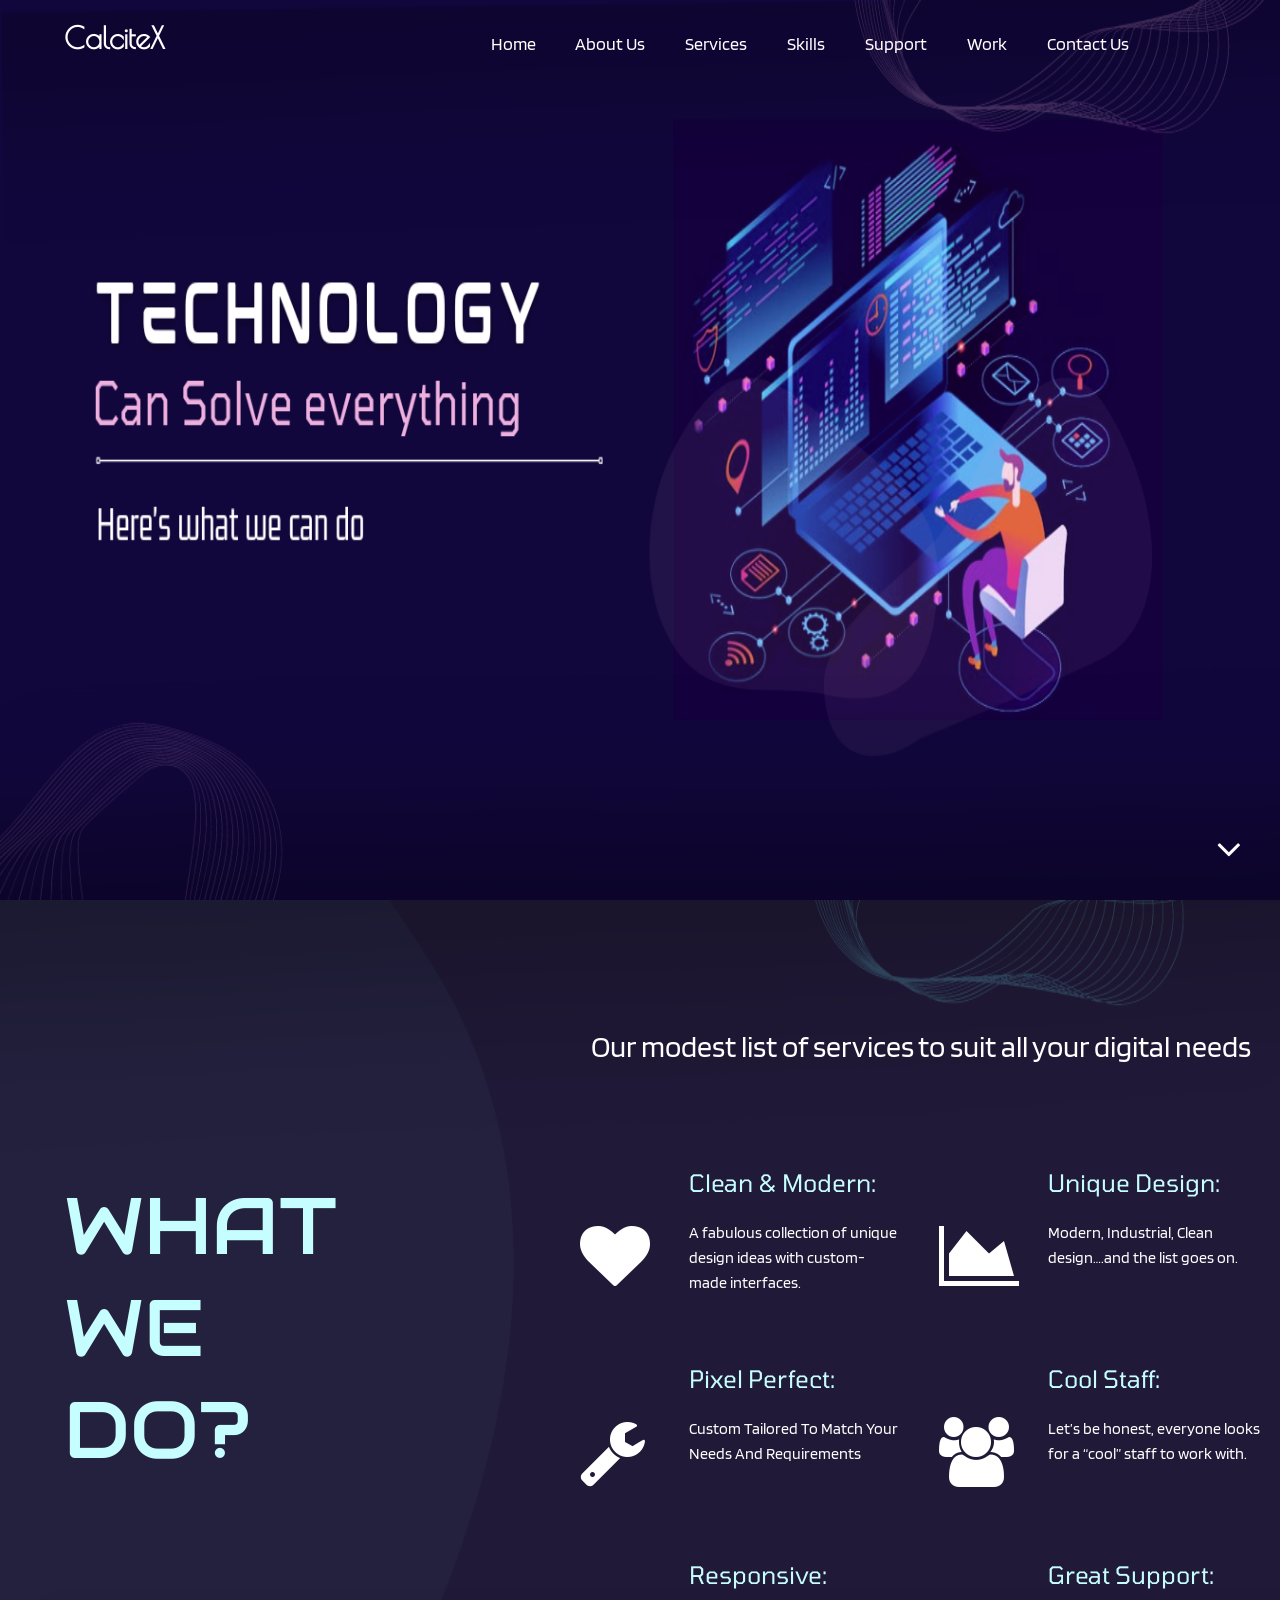
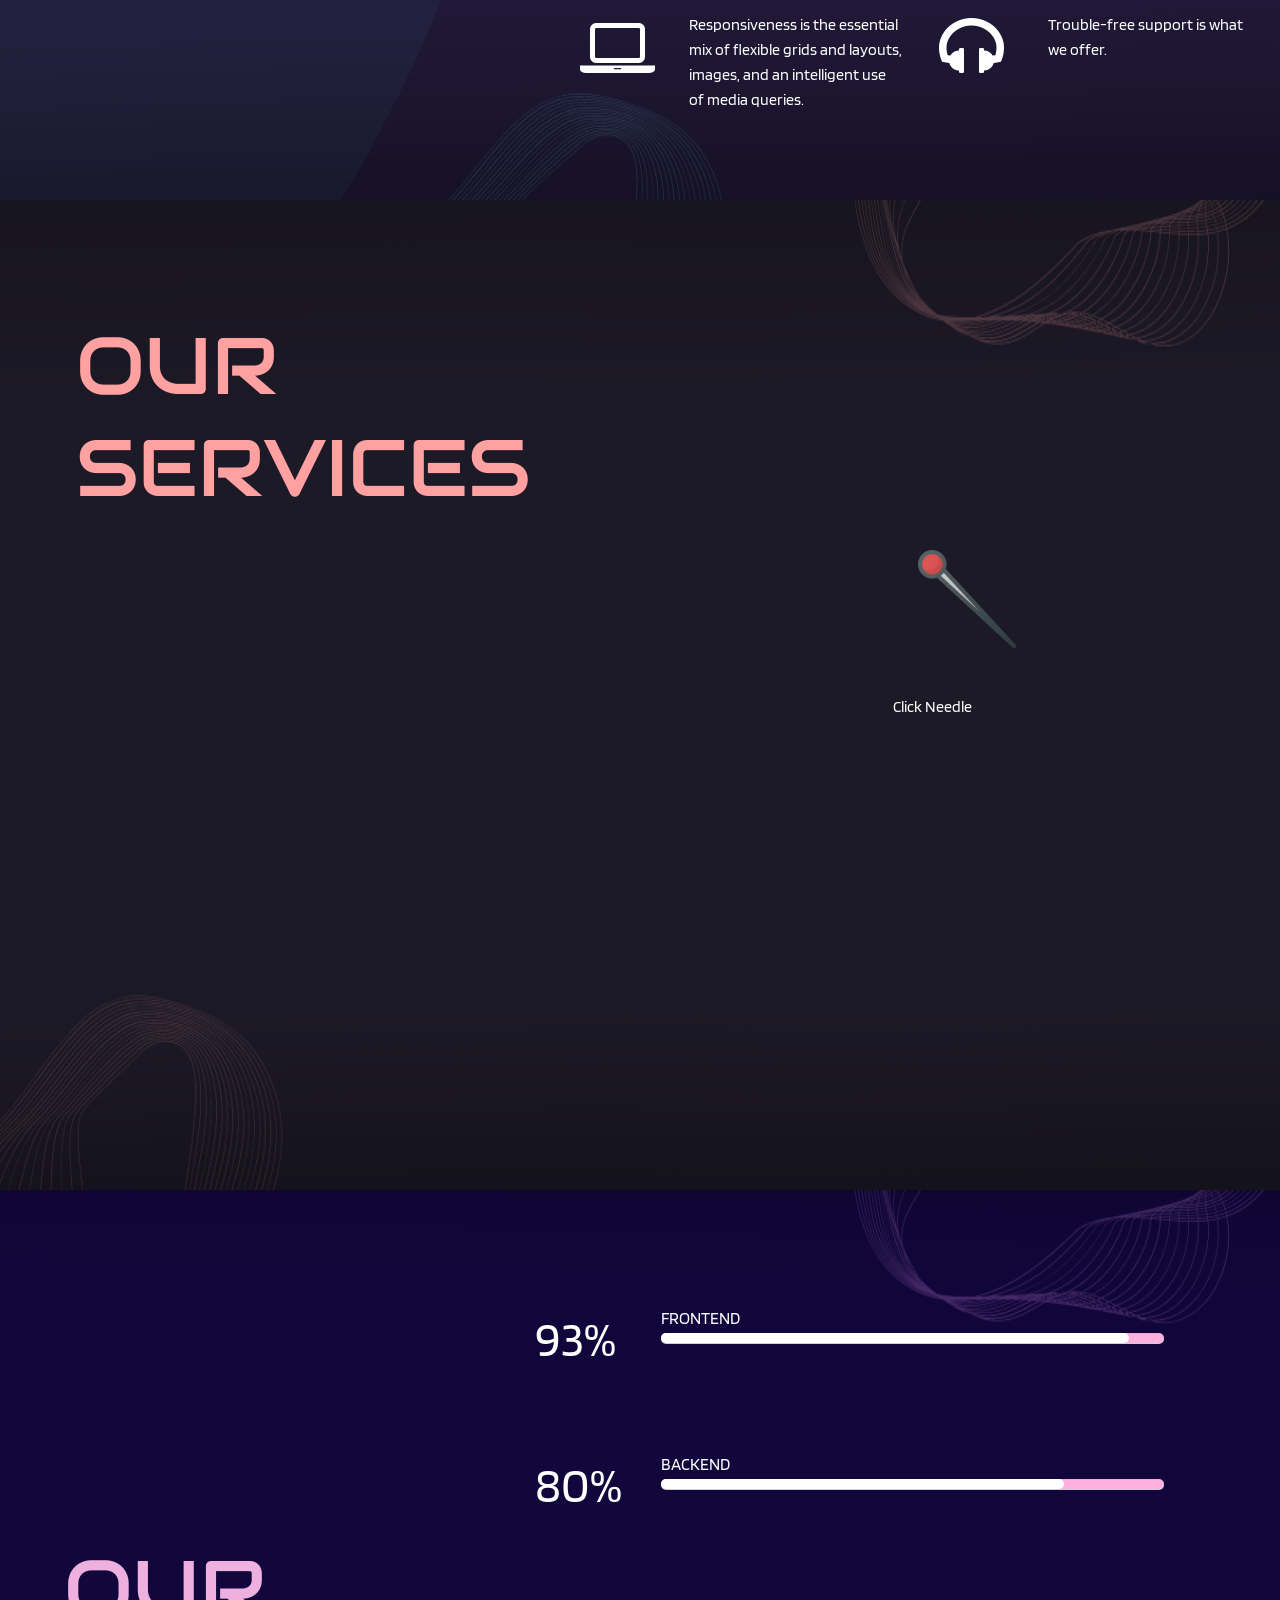
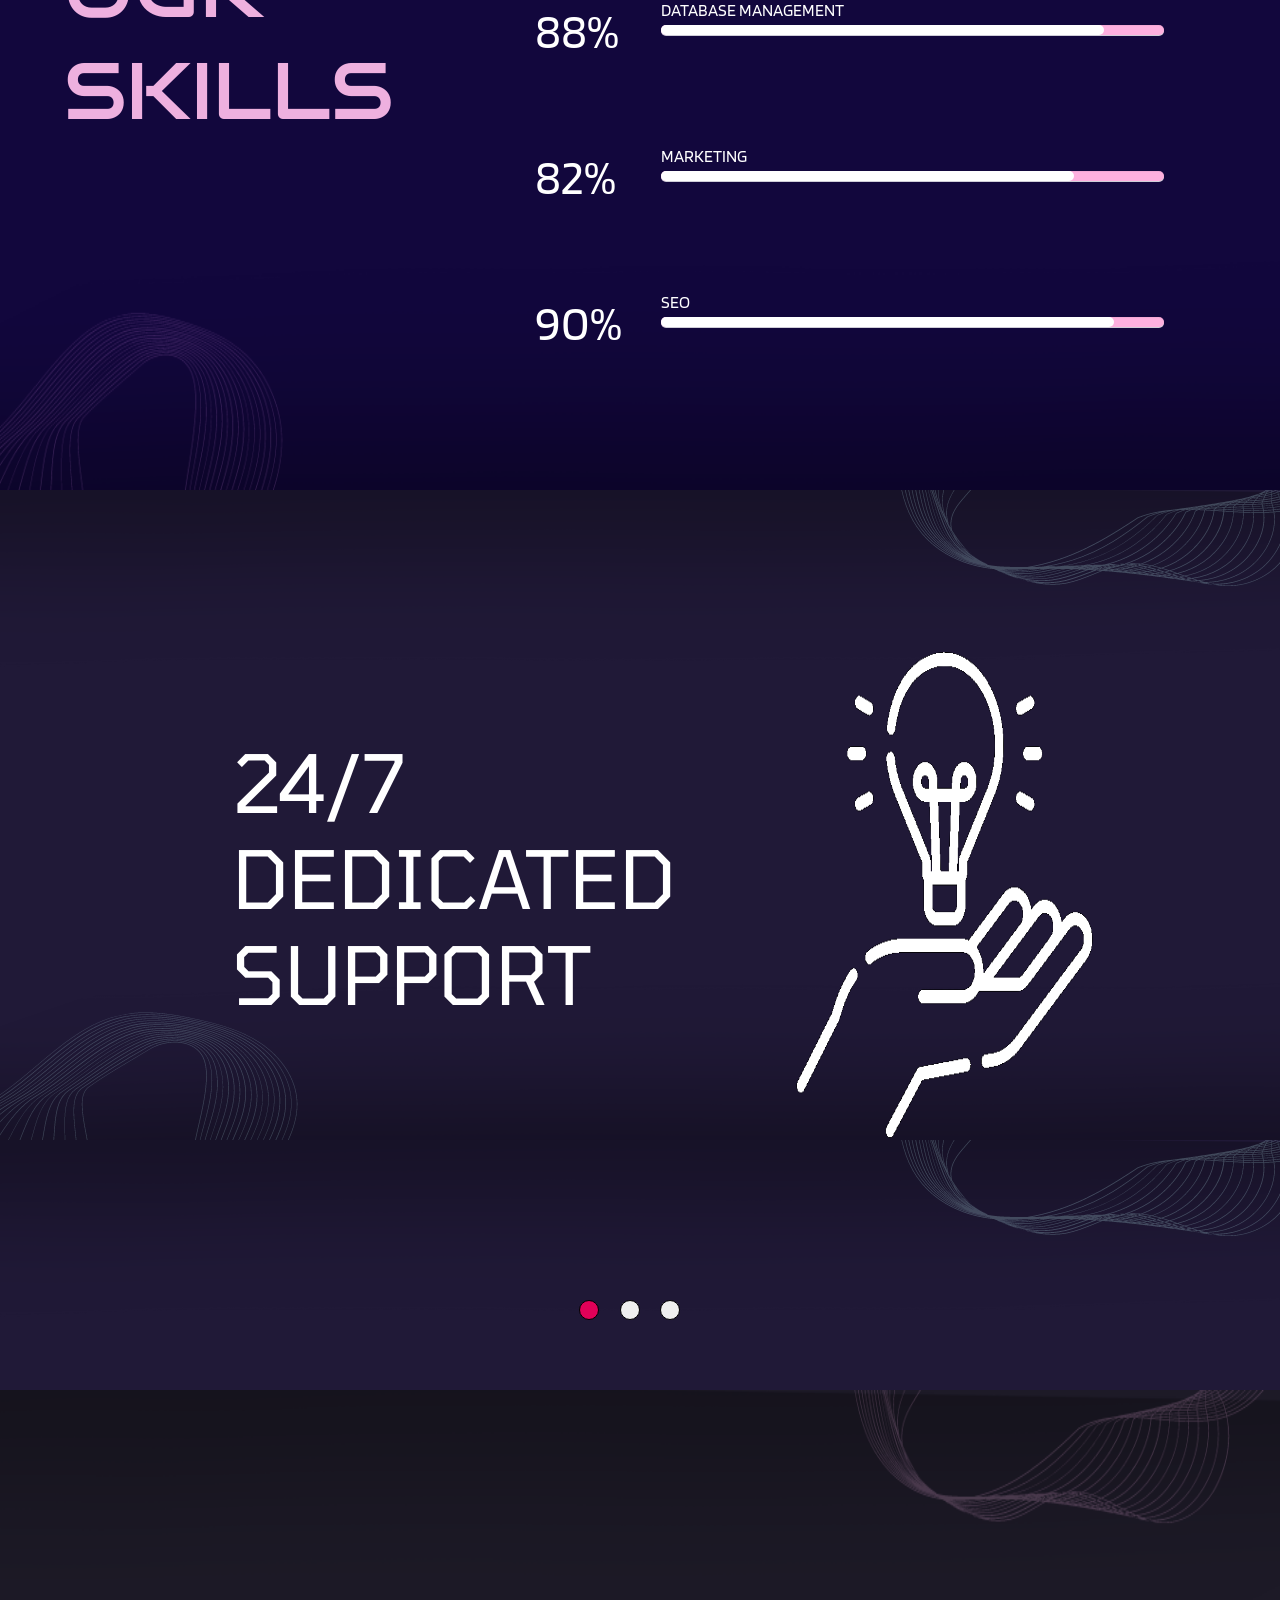
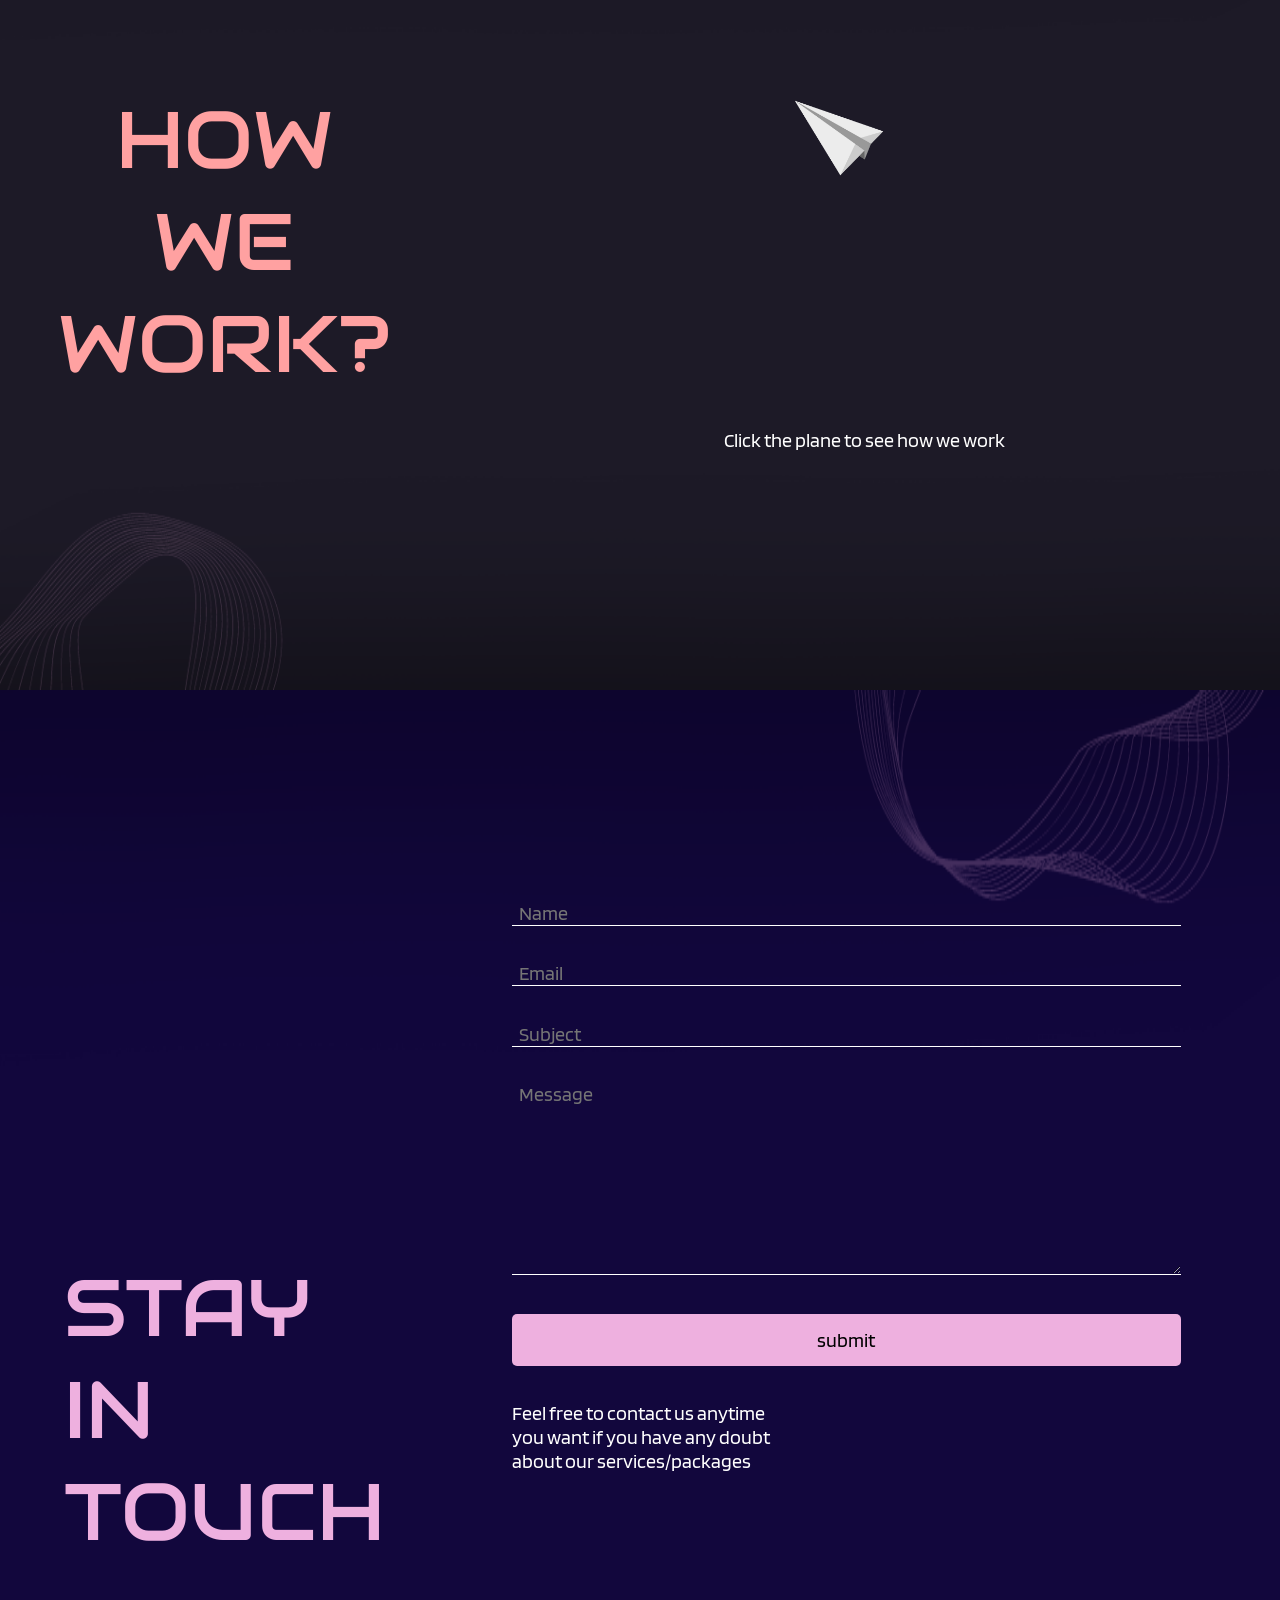
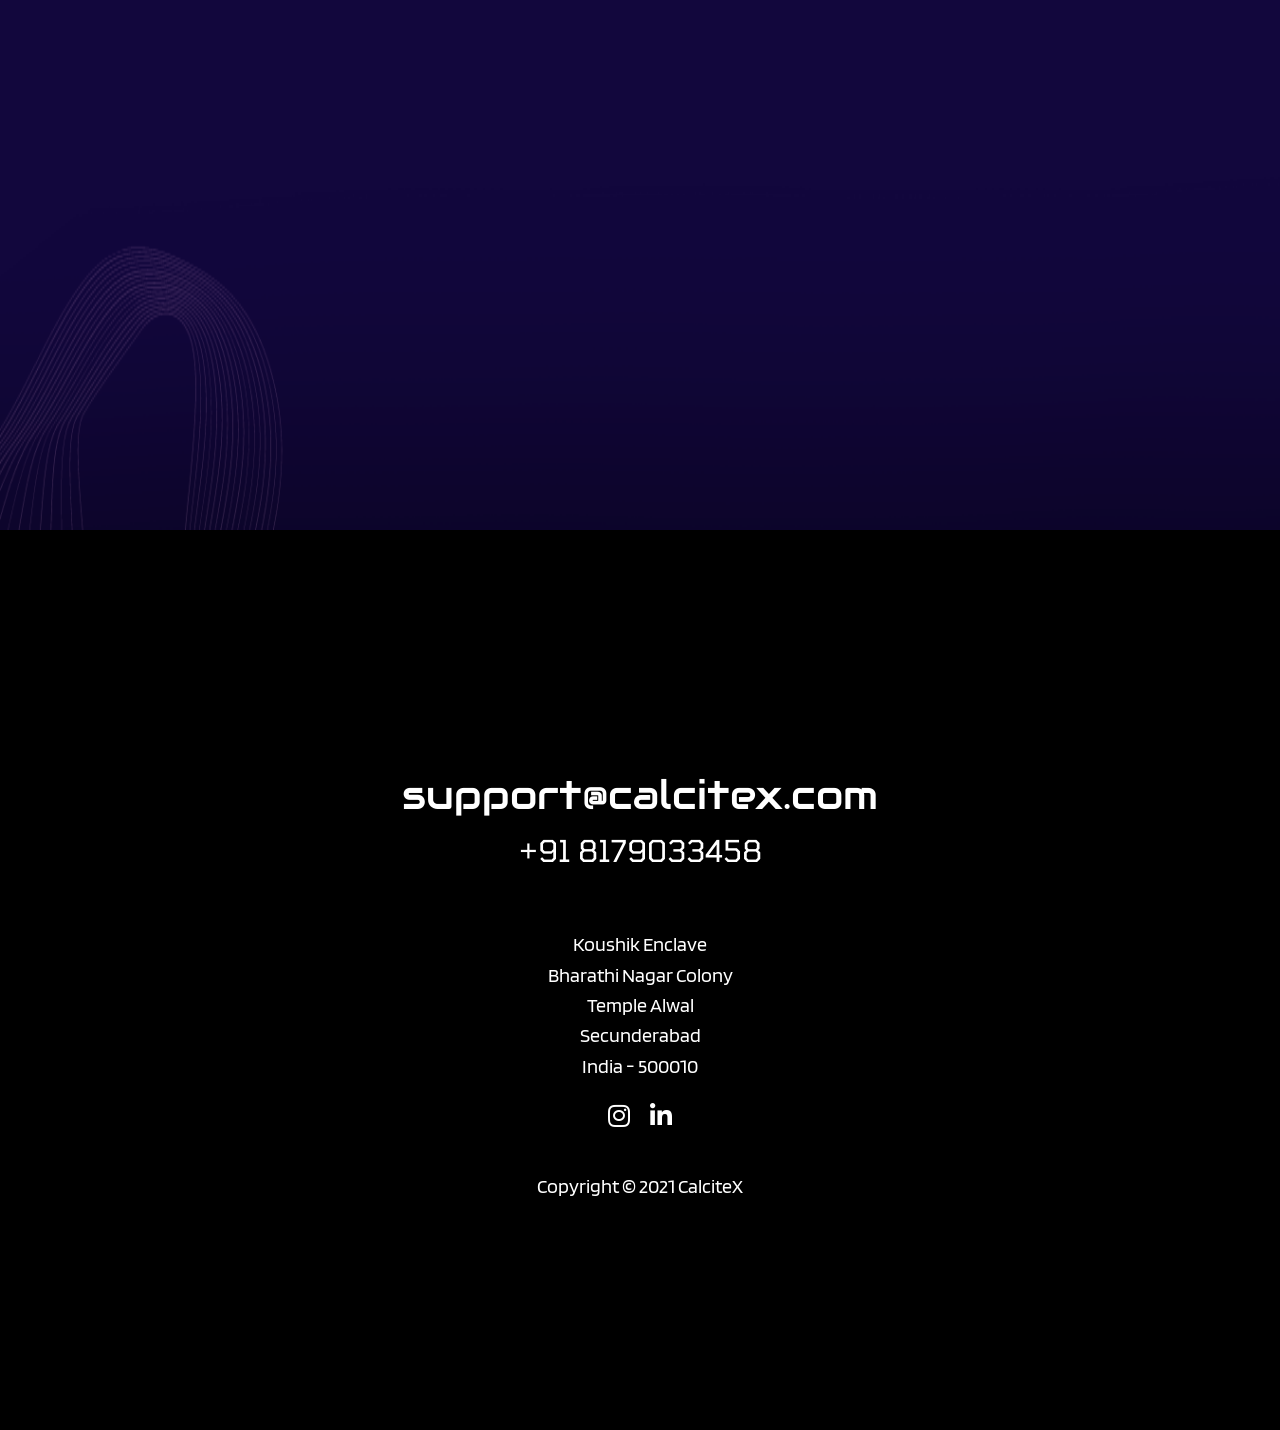
<file: index.html>
<!DOCTYPE html>
<html lang="en">

<head>
    <meta charset="UTF-8">
    <meta name="viewport" content="width=device-width, initial-scale=1.0">
    <meta http-equiv="X-UA-Compatible" content="ie=edge">
    <title>CalciteX</title>
    <link rel="icon" href="images/logo.jpeg">
    <link rel="stylesheet" href="https://use.fontawesome.com/releases/v5.3.1/css/all.css">
    <script src="https://cdnjs.cloudflare.com/ajax/libs/jquery/3.5.1/jquery.min.js"></script>
    <link rel="stylesheet" href="styles.css">
    <link href="https://maxcdn.bootstrapcdn.com/font-awesome/4.2.0/css/font-awesome.min.css" rel="stylesheet">
<style>
@keyframes zoom{from{transform:scale(0);opacity:0;} to{transform:scale(1);opacity:1;}}
@keyframes zoomBox{from{transform:scale(0);opacity:0;} to{transform:scale(1);opacity:1;}}
@keyframes zoom1{from{transform:scale(0);opacity:0;} to{transform:scale(1);opacity:1;}}
@keyframes zoomBox1{from{transform:scale(0);opacity:0;} to{transform:scale(1);opacity:1;}}
@keyframes serviceAnim{from{transform:scale(0);opacity:0;} to{transform:scale(1);opacity:1;}}
</style>

</head>

<body onscroll="myfunction()">
<div id="body" style="height:100%;">
	<!--header-->
	<div id="navbar">
 	<ul id="ul">
		<div id="logo">
	            <a onclick="document.documentElement.scrollTop=0;">CalciteX</a>
		</div>
		<div id="links">
                <a onclick="document.documentElement.scrollTop=0;">Home</a>
                <a onclick="document.documentElement.scrollTop=document.getElementById('aboutus').offsetTop-60;">About&nbspUs</a>
                <a onclick="document.documentElement.scrollTop=document.getElementById('ourServices').offsetTop-60;">Services</a>
                <a onclick="document.documentElement.scrollTop=document.getElementById('skills').offsetTop-60;">Skills</a>
		<a onclick="document.documentElement.scrollTop=document.getElementById('Responsive').offsetTop-60;">Support</a>
                <a onclick="document.documentElement.scrollTop=document.getElementById('workflow').offsetTop-60;">Work</a>
		<!--<a href="#pricing">Pricing</a>-->
                <a onclick="document.documentElement.scrollTop=document.getElementById('contact').offsetTop-60;">Contact&nbspUs</a>
		</div>
		<div>
		</div>
            </ul>
	<a onclick="downArrowFun()" id="down-arrow"><i class="fa fa-angle-down"></i></a>
	</div>
	<div id="headerImg"></div>
	<div id="header">

            <!--<div class="logo">
                <img src="logoCalcitex.JPG">
            </div>-->

	    <div class="navbar">
		<p>Calcite X</p>
		<p>Shaping the Uncut</p>
	</div>


	<!--	<div class="mainBox">
            <div class="desc">
                <h1>WE LOVE DESIGN </h1>
            </div>

            <div class="button">
                
                <a href="#aboutus" class="btn">LEARN MORE</a>
            </div>
		</div>-->

	</div>

	<!--About us-->
<div id="aboutus" style="height:100%;width:100%;">
<div id="leftbox">
<p style="white-space:pre;color:#c6fdff;font-size:80px;font-family:leftTextfont;">
WHAT
WE 
DO?
</p>
<br/>
<!--<hr style="border:1px solid #c6fdff;width:90%;"/>
<br/>
<p style="font-size:25px;color:#c6fdff;font-family:leftTextfont">
Our modest list of services to
suit all your digital needs
</p>-->
</div>

<div id="rightbox">
<div id="Topcontent" style="color:white;font-size:30px;height:20%;display:flex;justify-content:center;padding-bottom:2%;">
Our modest list of services to
suit all your digital needs
</div>

<div class="doubleBox">

<div id="contentBox">
<div>
<i class="fa fa-heart" style="font-size:70px;color:white;"></i>
<!--<img src="images/1.jpeg">-->
</div>
<div class="mainBox">
<h2 >Clean & Modern:</h2>
<br/>
A fabulous collection of unique design ideas with custom-made interfaces.
</div>
</div>
<div id="contentBox">
<div >
<i class="fa fa-area-chart" style="font-size:70px;color:white;"></i>
<!--<img src="images/2.jpeg">-->
</div>
<div class="mainBox">
<h2>Unique Design: </h2>
<br/>
Modern, Industrial, Clean design….and the list goes on. 
</div>
</div>
</div>

<div class="doubleBox">
<div id="contentBox">
<div >
<i class="fa fa-wrench" style="font-size:70px;color:white;"></i>
<!--<img src="images/3.jpeg">-->
</div>
<div class="mainBox">
<h2>Pixel Perfect:</h2>
<br/>
Custom Tailored To Match Your Needs And Requirements
</div>
</div>
<div id="contentBox">
<div>
<i class="fa fa-users" style="font-size:70px;color:white;"></i>
<!--<img src="images/4.jpeg">-->
</div>
<div class="mainBox">
<h2>Cool Staff:</h2>
<br/>
Let’s be honest, everyone looks for a “cool” staff to work with.
</div>
</div>
</div>


<div class="doubleBox">
<div id="contentBox">
<div>
<i class="fa fa-laptop" style="font-size:70px;color:white;"></i>
<!--<img src="images/5.jpeg">-->
</div>
<div class="mainBox">
<h2>Responsive: </h2>
<br/>
Responsiveness is the essential mix of flexible grids and layouts, images, and an intelligent use of media queries.
</div>
</div>
<div id="contentBox">
<div>
<!--<img src="images/6.jpeg">-->
<i class="fa fa-headphones" style="font-size:70px;color:white;"></i>
</div>
<div class="mainBox">
<h2>Great Support:</h2>
<br/>
Trouble-free support is what we offer.
</div>
</div>
</div>




</div>


</div>


	<!--<div id="aboutus">
	<div class="top">
	 <center><h1 class="h1" style="color:#000;font-weight:bolder;font-size:50px;">ABOUT<span style="font-weight: bolder; color:rgb(255,2,108); font-size: 3rem;"> US</span></h1></center>
	</div>
	<div class="bottom">
	<h1 style="font-weight:bolder;margin-bottom:30px;">What We Do</h1>
	<li>
	At CalciteX we develop innovative and creative products and services that provide total communication and information solutions. Among a plethora of services, web design and development, tailor made applications, ERPs, CRMs, e-commerce solutions, business-to-business applications, business-to-client applications, managed hosting and internet portal management are few that we offer. We also lead in Digital Marketing, splendid Graphic designing, and Social Media Management. Satisfied clients around the globe bear testimony to the quality of our work.
	</li>
	<br>
	<li>Our business philosophy is to assure the highest quality product, total client satisfaction, timely delivery of solutions, and the best quality/price ratio found in the industry.
	Our emphasis is on offering a high degree of product user friendliness through a positive, creative, and focused company staff.</li>
	</div>
	</div>-->
<!--about us-->
<!--
<div id="aboutus">
 <h1 class="h1" style="color:#000;font-weight:bolder;font-size:50px;">ABOUT<span style="font-weight: bolder; color:rgb(255,2,108); font-size: 3rem;"> US</span></h1>

        <div class="cards">
            <div class="card1">
                <div class="top">
                    <div class="logo"><i class="fa fa-heart-o" aria-hidden="true"></i></div>
                    <div class="tlte"><h3>CLEAN & MODERN</h2></div>
                </div>
                <div class="middle">
                       <p class="mid"> Modern, Industrial, Clean design….and the list goes on. A significant challenge many of our clients face is a lack of understanding or vocabulary to describe and define their Web-App design style. We get it delivered. </p> 
                </div>
                <div class="bottom">
                    <a href="#">learn more <i class="fa fa-long-arrow-right" aria-hidden="true"></i></a>
                </div>     
            </div>
            <div class="card1">
                <div class="top">
                    <div class="logo"><i class="fa fa-area-chart" aria-hidden="true"></i></div>
                    <div class="tlte"><h3>UNIQUE DESIGN</h2></div>
                </div>
                <div class="middle">
                       <p class="mid">A fabulous collection of unique design ideas with custom-made interfaces is a true work of design and style. With an abundance of unique design styles, we offer you customization and Modern style.</p> 
                </div>
                <div class="bottom">
                    <a href="#">learn more <i class="fa fa-long-arrow-right" aria-hidden="true"></i></a>
                </div>     
            </div>
            <div class="card1">
                <div class="top">
                    <div class="logo"><i class="fa fa-wrench" aria-hidden="true"></i></div>
                    <div class="tlte"><h3>PIXEL PROJECT</h2></div>
                </div>
                <div class="middle">
                       <p class="mid">If owning a piece of history is what you desire, Pixels Projects are the ones you need. Pixel Projects are inspired by Million-Dollar Homepages. There are millions of websites and the ones which stand out are the ones that leave a mark on the viewers. </p> 
                </div>
                <div class="bottom">
                    <a href="#">learn more <i class="fa fa-long-arrow-right" aria-hidden="true"></i></a>
                </div>     
            </div>
        </div>
        <div class="cards">
            <div class="card2">
                <div class="top">
                    <div class="logo"><i class="fa fa-users" aria-hidden="true"></i></div>
                    <div class="tlte"><h3>COOL STAFF</h2></div>
                </div>
                <div class="middle">
                       <p class="mid">Let’s be honest, everyone looks for a “cool” staff to work with. We are a special workspace company, CalciteX thrives on creativity and that thought has very much gone into the reasoning behind the work culture, providing every employee with a space for them to be creative.</p> 
                </div>
                <div class="bottom">
                    <a href="#">learn more <i class="fa fa-long-arrow-right" aria-hidden="true"></i></a>
                </div>     
            </div>
            <div class="card2">
                <div class="top">
                    <div class="logo"><i class="fa fa-laptop" aria-hidden="true"></i></div>
                    <div class="tlte"><h3>RESPONSIVE</h2></div>
                </div>
                <div class="middle">
                       <p class="mid">Almost every Client wants a Mobile Version of their website. Responsiveness is the essential mix of flexible grids and layouts, images, and an intelligent use of media queries.</p> 
                </div>
                <div class="bottom">
                    <a href="#">learn more <i class="fa fa-long-arrow-right" aria-hidden="true"></i></a>
                </div>     
            </div>
            <div class="card2">
                <div class="top">
                    <div class="logo"><i class="fa fa-headphones" aria-hidden="true"></i></div>
                    <div class="tlte"><h3>GREAT SUPPORT</h2></div>
                </div>
                <div class="middle">
                       <p class="mid"> Proactive chat, audio, and video Support. Trouble-free support is what we offer. Every request is responded by the supervisors directly. </p> 
                </div>
                <div class="bottom">
                    <a href="#">learn more <i class="fa fa-long-arrow-right" aria-hidden="true"></i></a>
                </div>     
            </div>
        </div>
    </div>
   -->
	<!--Our services-->
<!--
        <section id="services">
        <div class="services">
            <h1 class="heading" style="color:rgb(214, 199, 206); text-align: center; ">OU<span style="font-weight: bolder; color:rgb(255,2,108); font-size: 3rem;">R</span> SERVICES</h1>
            <div class="cen">
                <div class="service">
                    <i class="fas fa-tv"></i>
                    <h2>WEB DEVELOPMENT</h2>
                    <br>
                    <p>CalciteX cybernetics provides you worlds trending and best technology. While it comes to Web Development its our best and most demanding service with 100% gurranted satisfaction</p>
                </div>

                <div class="service">
                    <i class="fab fa-android"></i>
                    <h2>MOBILE APPS</h2>
                    <br>
                    <p>With growing demand in this digital world we at CalciteX Cybernetics  committed to provide a mobile app which meets your business needs with an attractive price tag in mind.</p>
                </div>
                <div class="service">
                    <i class="fab fa-android"></i>
                    <h2>DIGITAL MARKETING</h2>
                    <br>
                    <p>We at CalciteX cybernetics provide businesses of all sizes with an opportunity to market their brand 24/7 at a low cost. From startups to medium-sized enterprises to multiple-location companies</p>
                </div>
            </div>
        </div>
    </section>-->

	<!-- work start-->
<!--
	<div id="worx" style="margin-top:50px;">
 <h1 class="h1" style="color:#000;font-weight:bolder;font-size:50px;">OUR WO<span style="font-weight: bolder; color:rgb(255,2,108); font-size: 3rem;">R</span>X.!</h1>
	<div class="worx">
		<div>
			<ul>
			<li><img src="icons/app.png"/> App development</li>
			<li><img src="icons/web.png"/> Web development</li>
			<li><img src="icons/marketing.png"/> Marketing</li>
			<li><img src="icons/design.png"/> UI design</li>
			<li><img src="icons/time.png"/> Support</li>
			</ul>
		</div>
		<div>
		<img src="images/work.jpeg">
		<img src="images/work_time.jpeg">
		<img src="images/work_support.jpeg">
		<img src="images/work_app.jpeg">
		<img src="images/work_web.jpeg">
		<img src="images/work_design.jpeg">
		</div>
	</div>
	</div>-->

<!--our services-->
 <!--<h1 class="heading" id="ourServicesheading" style="background:black;color:rgb(214, 199, 206);padding-top:50px; text-align: center; ">OU<span style="font-weight: bolder; color:rgb(255,2,108); font-size: 3rem;">R</span> SERVICES</h1>-->
	<div id="ourServices">
	<div id="mainService">
	<div id="content" style="width:35%;height:400px;padding-bottom:50px;border-radius:10px;margin-top:0px;margin-left:0%;border:1px solid transparent;">
	<div id="heading" >
	OUR
	SERVICES
	</div>
	<div id="innercontent">

	</div>
	</div>

	<div style="width:40%;height:150%;margin-left:20%;margin-top:300px;">

	<div  onclick="ServiceFunction()" id="main" style="width:100px;height:100px;border-radius:10%;display:flex;flex-direction:column;" >
	<img class="imgServices" style="width:100%;height:100%;margin:50% 50%;transform-origin:15% 15%;" src="icons_color/pin.png"/>
	<div id="mainServiceContent" style="margin-right:-30%;color:white;font-family:blinker;">Click Needle</div>
	</div>

	<div id="one0" onmouseover="display(event)" class="services" style="width:100px;height:100px;border-radius:10%;">
	<img id="temp0" onmouseover="display(event)" style="width:100%;height:100%;" src="icons_color/design.png">
	<div id="temp0" id="contentService">Design</div>
	</div>
	<div id="one1" onmouseover="display(event)"  class="services" style="width:100px;height:100px;border-radius:10%;">
	<img id="temp1" onmouseover="display(event)" style="width:100%;height:100%;" src="icons_color/web.png"/>
	<div id="temp1" id="contentService">Web</div>
	</div>
	<div id="one2" onmouseover="display(event)"  class="services" style="width:100px;height:100px;border-radius:10%;">
	<img id="temp2" onmouseover="display(event)" style="width:100%;height:100%;" src="icons_color/marketing.png"/>
	<div id="temp2" id="contentService">Marketing</div>
	</div>
	<div id="one3" onmouseover="display(event)"  class="services" style="width:100px;height:100px;border-radius:10%;">
	<img id="temp3" onmouseover="display(event)" style="width:100%;height:100%;" src="icons_color/app.png"/>
	<div id="temp3" id="contentService">App</div>
	</div>
	<div id="one4" onmouseover="display(event)"  class="services" style="width:100px;height:100px;border-radius:10%;">
	<img id="temp4" onmouseover="display(event)" style="width:100%;height:100%;" src="icons_color/work.png"/>
	<div id="temp4" id="contentService">Support</div>
	</div>
	<!--<div id="one5" onmouseover="display(event)"  class="services" style="width:100px;height:100px;border-radius:10%;">
	<img id="temp5" onmouseover="display(event)" style="width:100%;height:100%;" src="icons_color/chemical.png"/>
	<div id="temp5" id="contentService">Chemical</div>
	</div>-->
	</div>
	</div>
	</div>

    <!---skills start-->
	<div id="skills">
  <!--  <h1 class="heading" style="color:BLACK; text-align: center; ">ABOUT SK<span style="font-weight: bolder; color:rgb(255,2,108); font-size: 3rem;">I</span>LLS</h1>-->
	<div id="skillsLeft">
	OUR<br/>
	SKILLS
	</div>
	
    <div class="skills">
                <div class="skill-bars">
                    <div class="bar">
			<div style="width:20%;font-size:50px;">
			93%
			</div>
			<div style="width:80%;">
                        <div class="info">
                            <span>FRONTEND</span>
                        </div>
                        <div class="progress-line html">
                            <span></span>
                        </div>
			</div>
                    </div>
                    <div class="bar">
			<div style="width:20%;font-size:50px;">
			80%
			</div>
			<div style="width:80%;">
                        <div class="info">
                            <span>BACKEND</span>
                        </div>
                        <div class="progress-line css">
                            <span></span>
                        </div>
			</div>
                    </div>                   
                    <div class="bar">
			<div style="width:20%;font-size:50px;">
			88%
			</div>
			<div style="width:80%;">
                        <div class="info">
                            <span>DATABASE MANAGEMENT</span>
                        </div>
                        <div class="progress-line jquery">
                            <span></span>
                        </div>
			</div>
                    </div>
                    <div class="bar">
			<div style="width:20%;font-size:50px;">
			82%
			</div>
			<div style="width:80%;">
                        <div class="info">
                            <span>MARKETING</span>
                        </div>
                        <div class="progress-line mysql">
                            <span></span>
                        </div>
			</div>
                    </div>
                    <div class="bar">
			<div style="width:20%;font-size:50px;">
			90%
			</div>
			<div style="width:80%;">
                        <div class="info">
                            <span>SEO</span>
                        </div>
                        <div class="progress-line python">
                            <span></span>
                        </div>
			</div>
                    </div>

             	</div>

        <!--<div class="accordion">
            <div class="contentBx">
                <div class="label">UNIQUE DESIGN</div>
                <div class="content">
                    <p>A fabulous collection of unique design ideas with custom-made interfaces is a true work of design and style. With an abundance of unique design styles, we offer you customization and Modern style.</p>
                </div>
            </div>
            <div class="contentBx">
                <div class="label">GREAT SERVICE</div>
                <div class="content">
                    <p> Proactive chat, audio, and video Support. Trouble-free support is what we offer. Every request is responded by the supervisors directly. </p>
                </div>
            </div>
            <div class="contentBx">
                <div class="label">EXPERIENCE TEAM</div>
                <div class="content">
                    <p>Let’s be honest, everyone looks for a “cool” staff to work with. We are a special workspace company, CalciteX thrives on creativity and that thought has very much gone into the reasoning behind the work culture, providing every employee with a space for them to be creative.</p>
                </div>
            </div>
        </div>
    </div>-->
	</div>
    <script>
        const accordion = document.getElementsByClassName('contentBx');

        for (i = 0; i < accordion.length; i++) {
            accordion[i].addEventListener('click', function() {
                this.classList.toggle('active')
            })
        }
    </script>
	</div>


<!--our team start-->

<!--	<div id="ourTeam">

	<div id="Teamleftbox">
	<p style="margin-left:15%;font-size:80px;">
	MEET<br/>
	OUR<br/>
	TEAM
	</p><br/>
	<p style="font-size:20px;margin-left:17%;margin-top:0%;">
	Get to know us<br/>
	much better
	</p>
	</div>

	<div id="Teamrightbox">
	<div id="TeamMainBox">
	<div id="box0" onmousedown="detailsFunction(event)" onmouseover="imgFunction(event)" onmouseout="imgFunction1(event)" style="background:url('images/shanmukh.jpeg');background-size:100% 100%;display:flex;align-items:center;justify-content:center;width:35%;height:30%;color:white;transition:2s;">
	</div>
	<div id="box1" onmousedown="detailsFunction(event)" onmouseover="imgFunction(event)" onmouseout="imgFunction1(event)" style="background:url('images/sai.png');background-size:100% 100%;display:flex;align-items:center;justify-content:center;width:35%;height:30%;color:white;transition:2s;">
	</div>
	<div id="box2" onmousedown="detailsFunction(event)" onmouseover="imgFunction(event)" onmouseout="imgFunction1(event)" style="background:url('images/bhargav.png');background-size:100% 100%;display:flex;align-items:center;justify-content:center;width:35%;height:30%;color:white;transition:2s;">
	</div>
	<div id="box3" onmousedown="detailsFunction(event)" onmouseover="imgFunction(event)" onmouseout="imgFunction1(event)" style="background:url('images/nvk2.jpeg');background-size:100% 130%;background-position:top;display:flex;align-items:center;justify-content:center;width:35%;height:30%;color:white;transition:2s;">
	</div>
	<div id="box4" onmousedown="detailsFunction(event)" onmouseover="imgFunction(event)" onmouseout="imgFunction1(event)" style="background:url('images/5.jpg');background-size:100% 100%;display:flex;align-items:center;justify-content:center;width:35%;height:30%;color:white;transition:2s;">
	</div>
	<div id="box5" onmousedown="detailsFunction(event)" onmouseover="imgFunction(event)" onmouseout="imgFunction1(event)" style="background:url('images/6.png');background-size:100% 100%;display:flex;align-items:center;justify-content:center;width:35%;height:30%;color:white;transition:2s;">
	</div>
	</div>

	<div id="detailsBox">

	<img onclick="backFunction()" id="backImg" style="width:5%;height:8%;" src="icons/arrow.png"/>

	<div id="textBox1">
	<p class="detailsEmployee" style="width:50%;">
	TWO GHOSTLY WHITE FIGURES IN
	COVERALLS AND HELMETS ARE
	SOFTLY DANCING
	</p>

	<p class="detailsEmployee" style="width:50%;">
	Lorem ipsum dolor sit amet whis jki jsios Cras pretium metus pulvinar ultricies auctor. In varius purus blandit sem mollis tristique.
	</p>

	</div>

	<div id="textBox2">

	<div style="width:48%;">
	<p class="detailsEmployee">
	Terry Jackobs, CEO very small stage in a vast cosmic arena great turbulent clouds ready so encyclopaedia galactica star stuff.
	</p>
	<br/><br/>
	&nbsp&nbsp<i class="fa fa-facebook-official detailsEmployeeIcon" aria-hidden="true"></i>
	&nbsp&nbsp<i class="fa fa-twitter detailsEmployeeIcon" aria-hidden="true"></i>
	&nbsp&nbsp<i class="fa fa-instagram detailsEmployeeIcon" aria-hidden="true"></i>
	&nbsp&nbsp<i class="fa fa-medium detailsEmployeeIcon" aria-hidden="true"></i>
	<div style="margin-top:10%;">
	<p class="detailsEmployee"><b>Name:</b>Terry Jackobs</p><br/>
	<p class="detailsEmployee"><b>Age:</b>28</p><br/>
	<p class="detailsEmployee"><b>Skills:</b>Php,.Net,Ajax</p>
	</div>

	</div>

	<div style="width:50%;display:flex;justify-content:center;">
	<img src="2.jpg" class="detailsEmployee" style="width:90%;height:70%;padding:5%;">
	</div>

	</div>

	</div>
	</div>
	</div>
-->
<!--responsive page start-->
	<div id="Responsive">
	<div  id="responsive-top">
	<div id="ResponsiveBox">

	<div class="ResponsiveDiv">
	<div style="width:49%;height:80%;display:flex;align-items:center;"> 
	<p style="font-size:80px;width:50%;height:50%;margin-left:10%;font-family:tomorrow;">
	24/7<br/>
	DEDICATED<br/>
	SUPPORT
	</p>
	</div>
	<img src="icons/idea.png">
	</div>

	<div class="ResponsiveDiv" >
	<div style="width:30%;">
	<img style="width:50%;height:50%;margin-left:25%;" src="icons/responsive.png">
	<br/>
	<p style="text-align:center;font-weight:bolder;font-family:tomorrow;">Responsive</p>
	<br/>
	<p style="text-align:center;width:70%;margin-left:20%;">A Positive team who are ready to answer your quires at the earliest</p>
	</div>
	<div style="width:30%;">
	<img style="width:50%;height:50%;margin-left:25%;" src="icons/chip.png">
	<br/>
	<p style="text-align:center;font-weight:bolder;font-family:tomorrow;">Community</p>
	<br/>
	<p style="text-align:center;width:70%;margin-left:20%;">An interactive community for everyone to Explore and Innovate new Ideas</p>
	</div>
	<div style="width:30%;">
	<img style="width:50%;height:50%;margin-left:25%;" src="icons/time.png">
	<br/>
	<p style="text-align:center;font-weight:bolder;font-family:tomorrow;">ShowCase</p>
	<br/>
	<p style="text-align:center;width:70%;margin-left:20%;">A perfect platform for everyone who want to showcase their Creativity and Technical Knowledge</p>
	</div>
	</div>

	<div class="ResponsiveDiv" >
	<p style="width:80%;text-align:center;font-size:60px;font-family:tomorrow;color:#C6FDFF;">
	DESIGN <img src="icons/add.png" style="width:5%;height:5%;"> DEVELOPMENT<br/>
	&nbsp&nbsp&nbspMARKETING   <img src="icons/add.png" style="width:5%;height:5%;"> SOCIAL
	</p>
	</div>

	<div class="ResponsiveDiv" id="Div1" >
	<div style="width:49%;height:80%;display:flex;align-items:center;"> 
	<p style="font-size:80px;width:50%;height:50%;margin-left:10%;font-family:tomorrow;">
	24/7<br/>
	DEDICATED<br/>
	SUPPORT
	</p>
	</div>
	<img src="icons/idea.png">
	</div>

	</div>

	<div id="circles">
	<button style="background:rgb(225,1,88);" onclick="responsiveFunction(0)" id="circle0"></button>
	<button onclick="responsiveFunction(1)"  id="circle1"></button>
	<button onclick="responsiveFunction(2)" id="circle2"></button>
	</div>
	</div>
	</div>




    <!--skills end-->
    <!--Our work start-->
	<div id="workflow">
	<div id="workleftBox">
	<p id="leftmsg">
	HOW<br/>
	WE<br/>
	WORK?
	</p>
	</div>
	<div id="workrightBox">
	<div id="videoBox">
	<button style="border:none;background:none;margin-top:30%;" onclick="videoFunction()" id="nextButton" ><img style="width:70%;height:70%;" src="icons/plane4.png"></button>
	<video style="width:100%;height:60%;display:none;margin-top:30%;" src="plane_video/plane.mp4" id="planeVideo">
	</div>
	<div id="rightmsg">Click the plane to see how we work</div>
	<!--<svg style="margin-left:10%;" width="500" height="100">
	<path d="M0 0 Q200 40 150 80 C40 80 100 40 400 10 L400 10 390 30 L400 10 380 0" fill="none"  stroke-dasharray="5,5" stroke="black" stroke-width="2">
	</svg>-->
	</div>
	</div>


   <!-- <section id="works">
        <div class="works">
            <h1 class="heading" style="color:BLACK; text-align: center; ">HOW<span style="font-weight: bolder; color:rgb(255,2,108); font-size: 3rem;"> WE</span> WORK</h1>
            <div class="cen">
                <div class="work">
                    <i class="fas fa-edit"></i>
                    <h2>PLAN</h2>
                </div>

                <div class="work">
                    <i class="fas fa-lightbulb"></i>
                    <h2>IDEA</h2>
                </div>

                <div class="work">
                    <i class="fas fa-drafting-compass"></i>
                    <h2>SKETCH</h2>
                </div>
                <div class="work">
                    <i class="fas fa-magic"></i>
                    <h2>DESIGN</h2>
                </div>

                <div class="work">
                    <i class="fas fa-laptop-code"></i>
                    <h2>DEVELOP</h2>
                </div>

                <div class="work">
                    <i class="far fa-check-circle"></i>
                    <h2>LAUNCH</h2>
                </div>

            </div>
        </div>
    </section>-->
    <!--our work ends-->
    <!--clints-->
  <!--  <h1 class="heading" style="color:black; text-align: center; font-size: 3rem; font-weight: strong bolder; ">OUR CLIE<span style="font-weight: bolder; color:rgb(255,2,108); font-size: 3rem;">N</span>T</h1>
    <div class="client">
        <ul>
            <li>
                <div class="cli">
                    <a href="#"><img src="images/client1.png" alt="client1"></a>
                </div>
            </li>
            <li>
                <div class="cli">
                    <a href="#"><img src="images/client2.png" alt="client2"></a>
                </div>
            </li>
            <li>
                <div class="cli">
                    <a href="#"><img src="images/client3.png" alt="client3"></a>
                </div>
            </li>
            <li>
                <div class="cli">
                    <a href="#"><img src="images/client4.png" alt="client4"></a>
                </div>
            </li>
        </ul>
    </div>-->
    <!--cliensts end-->
    <!--pricing table -->
<!--
    <section id="pricing" class="price-table">
        <div class="container">
            <h1 class="heading" style="color:black; text-align: center; font-size: 3rem; font-weight: strong bolder; ">PRIC<span style="font-weight: bolder; color:rgb(255,2,108); font-size: 3rem;">ING</span> TABLE</h1>
            <div class="price_box">
                <div class="price">
		 <div class="price-head">
                        <h2>Basic</h2>
                        <p>$05/MON</p>
                    </div>
                    <div class="price-content">
                        <ul>
                            <li>1GB Storage</li>
                            <li style="background-color: gray; color: white;">1GB Bandwidth</li>
                            <li>1 Addon Domains</li>
                            <li style="background-color: gray; color: white;">1 Sub Domain</li>
                            <li>10 Email</li>
                            <li style="background-color: gray; color: white;">1 Database</li>
                            <li>1 Domain</li>
                            <li style="background-color: gray; color: white;">No Support</li>
                        </ul>
                    </div>
                    <div class="price-bottom">
                        <a href="#" class="buy-btn">Select Plan</a>
                    </div>
		</div> 
                <div class="price">
		<div class="price-head">
                        <h2>Personal</h2>
                        <p>$10/MON</p>
                    </div>
                    <div class="price-content">
                        <ul>
                            <li>5GB Storage</li>
                            <li style="background-color: gray; color: white;">5GB Bandwidth</li>
                            <li>5 Addon Domains</li>
                            <li style="background-color: gray; color: white;">50 Sub Domain</li>
                            <li>50 Email</li>
                            <li style="background-color: gray; color: white;">50 Database</li>
                            <li>2 Domain</li>
                            <li style="background-color: gray; color: white;">Support</li>
                        </ul>
                    </div>
                    <div class="price-bottom">
                        <a href="#" class="buy-btn">Select Plan</a>
                    </div>
		</div>  
                <div class="price">
		 <div class="price-head">
                        <h2>Professional</h2>
                        <p>$15/MON</p>
                    </div>
                    <div class="price-content">
                        <ul>
                            <li>10GB Storage</li>
                            <li style="background-color: gray; color: white;">10GB Bandwidth</li>
                            <li>10 Addon Domains</li>
                            <li style="background-color: gray; color: white;">100 Sub Domain</li>
                            <li>100 Email</li>
                            <li style="background-color: gray; color: white;">100 Database</li>
                            <li>5 Domain</li>
                            <li style="background-color: gray; color: white;">Support</li>

                        </ul>
                    </div>
                    <div class="price-bottom">
                        <a href="#" class="buy-btn">Select Plan</a>
                    </div>
		</div>  
                <div class="price">
		 <div class="price-head">
                        <h2>Business</h2>
                        <p>$20/MON</p>
                    </div>
                    <div class="price-content">
                        <ul>
                            <li>50GB Storage</li>
                            <li style="background-color: gray; color: white;">100GB Bandwidth</li>
                            <li>50 Addon Domains</li>
                            <li style="background-color: gray; color: white;">100 Sub Domain</li>
                            <li>500 Email</li>
                            <li style="background-color: gray; color: white;">500 Database</li>
                            <li>10 Domain</li>
                            <li style="background-color: gray; color: white;">Support</li>
                        </ul>
                    </div>
                    <div class="price-bottom">
                        <a href="#" class="buy-btn">Select Plan</a>
                    </div>
		</div>                
            </div>

        </div>
    </section>
-->
    <!--pricing table ends-->
    <!--contactus-->
   <!-- <div id="contact">
        <div class="contact">
            <div class="contact-section">
                <div class="contact-info">
                    <div style="font-size: 40px;color:#EEB0DF;margin-bottom:30px;font-family:tomorrow;">Contact Us</div>
                    <br>
                    <p>Feel free to contact us anytime you want if you have any doubt about our services/packages</p>

                    <br>
                    <div>Email: support@calcitex.com</div>
		    <br>
                    <div>Phone/WhatsApp: +91 8179033458</div>
                    <br>		
                    <div>Address: Koushik Enclave, Bharathi Nagar Colony, Temple Alwal, Secunderabad, India - 500010</div>
		 
                </div>
                <div class="contact-form">
                    <form class="contact" action="" method="post">
                        <div class="nm">
                            <span style="color:#EEB0DF;">Your Name <input type="text" name="name" class="text-box"  required></span>
                            <span style="color:#EEB0DF;">Your Email<input type="email" name="email" class="text-box"  required></span>
                        </div>
                        <span style="color:#EEB0DF;">Message</span><textarea name="msg" rows="5" required></textarea>
                        <input type="submit" name="submit" class="send-btn" value="Submit">
                    </form>
                </div>
            </div>
        </div>
        <div class="footer">

            <div class="copy">
           	<p style="color:white; padding-left:2px;">Copyright &#169 2021 CalciteX </p>
            </div>
            <div class="social">
                <a href="#"><i class="fab fa-instagram"></i></a>
                <a href="#"><i class="fab fa-linkedin"></i></a>
            </div>

        </div>
    </div>-->
    <!--contactus end-->
	<div id="contact">
		<div id="contact-left">
		STAY<br/>
		IN<br/>
		TOUCH
		</div>
	
		<div id="contact-right">
			<form action="mailto:support@calcitex.com" method="post" enctype="multipart/form-data">
				<p></p>
				<input type="text" placeholder="Name" name="name"/>
				<input type="text" placeholder="Email" name="email"/>
				<input type="text" placeholder="Subject" name="subject"/>
				<textarea rows="8" placeholder="Message" name="message" cols="110"></textarea>
				<input type="submit" value="submit">
			</form>
			<div id="contact-desc">
				<div style="width:40%;">
				
				<p>Feel free to contact us anytime you want if you have any doubt about our services/packages</p>
				</div>
		
				<div style="width:40%;">
					<!--<p>Email: support@calcitex.com</p>
					<br/>
		         		<p>Phone/WhatsApp: +91 8179033458</p>
					<br/>
  		                        <p>Address: Koushik Enclave, Bharathi Nagar Colony, Temple Alwal, Secunderabad, India - 500010</p>-->
				</div>
			</div>
			
		</div>
	</div>

	<div id="footer">
		<p>support@calcitex.com</p>
		<p>+91 8179033458</p>
		<p>Koushik Enclave</p>
		<p>Bharathi Nagar Colony</p>
		<p>Temple Alwal</p>
		<p>Secunderabad</p>
		<p>India - 500010</p>
		<div style="display:flex;">
		<a><i class="fab fa-instagram"></i></a>
		<a><i class="fab fa-linkedin"></i></a>
		</div><br/><br/>
		<p>Copyright &#169 2021 CalciteX </p>
	</div>
</div>

<div id="mobile" style="width:100%;height:100%;">
<div style="width:100%;height:100%;background:black;display:flex;flex-direction:column;justify-content:center;">
<img src="icons_color/hook.png" style="margin-left:5%;width:90%;height:50%;">
<div style="animation:mobile 3s steps(1000,end);margin-top:5%;overflow:hidden;width:100%;margin-left:5%;">
<p style="white-space:nowrap;font-size:20px;color:white;font-family:tomorrow;">Mobile view is under construction</p>
</div>
</div>
</div>

</body>


<script>

document.oncontextmenu=context;
document.onselectstart=select;
function context(){
return false;
}

function select(){
return true;
}


window.onload=starter();

function starter(){
if(window.innerWidth<1000){
document.getElementById("body").style.display="none";
document.getElementById("mobile").style.display="block";
}
else{
document.getElementById("body").style.display="block";
document.getElementById("mobile").style.display="none";
}
}

var employee={
	0:[
		"0First sentence",
		"0second sentence",
		"0He is very talented person",
		"0<b>Name:</b>Tony",
		"0<b>Age:</b>30",
		"0<b>skills:</b>php",
		"images/shanmukh.jpeg"],
	1:[
		"1First sentence",
		"1second sentence",
		"1He is very talented person",
		"1<b>Name:</b>Tony",
		"1<b>Age:</b>30",
		"1<b>skills:</b>php",
		"images/sai.png"],
	2:[
		"2First sentence",
		"2second sentence",
		"2He is very talented person",
		"2<b>Name:</b>Tony",
		"2<b>Age:</b>30",
		"2<b>skills:</b>php",
		"images/bhargav.png"],
	3:[
		"3First sentence",
		"3second sentence",
		"3He is very talented person",
		"3<b>Name:</b>Tony",
		"3<b>Age:</b>30",
		"3<b>skills:</b>php",
		"images/nvk2.jpeg"],
	4:[
		"4First sentence",
		"4second sentence",
		"4He is very talented person",
		"4<b>Name:</b>Tony",
		"4<b>Age:</b>30",
		"4<b>skills:</b>php",
		"images/5.jpg"],
	5:[
		"5First sentence",
		"5second sentence",
		"5He is very talented person",
		"5<b>Name:</b>Tony",
		"5<b>Age:</b>30",
		"5<b>skills:</b>php",
		"images/6.png"],
};

var employment=["CEO","Lead Software Developer","Coder","Full Stack Web Developer","Frontend","Designer"];

function backFunction(){
var a1=document.getElementById("detailsBox");
var a2=document.getElementById("TeamMainBox");
a1.style.display="none";
a2.style.display="flex";
}

function detailsFunction(event){
var id=event.target.id;
var a1=document.getElementById("detailsBox");
var a2=document.getElementById("TeamMainBox");
var num=id.charAt(id.length-1);
var details=employee[num];
var elements=document.getElementsByClassName("detailsEmployee");
for(i=0;i<elements.length-1;i++){
elements[i].innerHTML=details[i];
}
elements[i].src=details[i];
a1.style.display="block";
a2.style.display="none";
}


function imgFunction(event){
var id=event.target.id;
var num=id.charAt(id.length-1);
var a1=document.getElementById(id);
a1.style.background="black";
a1.innerText=employment[num];
}

function imgFunction1(event){
var id=event.target.id;
var num=id.charAt(id.length-1);
var a1=document.getElementById(id);
a1.innerText="";
a1.style.background=`url(${employee[num][6]})`;
a1.style.backgroundSize="100% 100%";

}


var clearParam=0;
var IndexRes=-1;
var interval=window.setInterval(responsiveFunction1,4000);

function responsiveFunction(event){
if(event==2) IndexRes=0;
if(event==1) IndexRes=2;
if(event==0) IndexRes=1;
clearInterval(interval);
clearParam=1;
responsiveFunction1();
}

function responsiveFunction1(){
IndexRes++;
if(IndexRes==3){IndexRes=0;}
var imgs=document.getElementsByClassName("ResponsiveDiv");
var mainBox=document.getElementById("ResponsiveBox");

for(i=0;i<3;i++){
var id="circle"+i;
var circle=document.getElementById(id);
circle.style.background="white";

}

var id="circle"+(IndexRes+1)%3;
var circle=document.getElementById(id);
circle.style.background="rgb(225,1,88)";

if(IndexRes==0){ mainBox.style.animationName="scrollAnim";mainBox.style.animationDuration="1s";}
if(IndexRes==1){ mainBox.style.animationName="scrollAnim1";mainBox.style.animationDuration="1s";}
if(IndexRes==2) { mainBox.style.animationName="scrollAnim2";mainBox.style.animationDuration="1s";}
if(clearParam==1){
clearParam=0;
interval=window.setInterval(responsiveFunction1,4000);
}
}


var videoParam=document.getElementById("planeVideo");
var lefttext=document.getElementById("leftmsg");
var rightText=document.getElementById("rightmsg");
var ButtonParam=document.getElementById("nextButton");
var displayParam;
var indexParam=0;
var msgs=["PLAN","IDEA","SKETCH","DESIGN","IMPLEMENT"];

function videoFunction(){
videoParam.style.display="block";
indexParam=-1;
rightText.style.display="none";
ButtonParam.style.display="none";
displayParam=window.setInterval(displayMsg,1500);
videoParam.playbackRate=0.5;
videoParam.play();
}

//videoParam.onended=function(){videoParam.play();videoParam.pause();};

function displayMsg(){
indexParam++;
if(indexParam==5){
clearInterval(displayParam);
videoParam.style.display="none";
rightText.style.display="block";
rightText.style.marginTop="-20%";
ButtonParam.style.display="block";
lefttext.innerHTML="HOW<br/>WE<br/>WORK?";
}
else{
if(lefttext.style.animationName=="zoomBox1") lefttext.style.animationName="zoom1";
else lefttext.style.animationName="zoomBox1";
lefttext.style.animationDuration="1s";
lefttext.innerHTML=msgs[indexParam];}
}


function downArrowFun(){
var about=document.getElementById("aboutus");
var service=document.getElementById("ourServices");
var skills=document.getElementById("skills");
var responsive=document.getElementById("Responsive");
var workflow=document.getElementById("workflow");
var contact=document.getElementById("contact");
var footer=document.getElementById("footer");
var arrow=document.getElementById("down-arrow");
var scrollrecog=document.documentElement;

if(about.offsetTop-scrollrecog.scrollTop>150){
scrollrecog.scrollTop=about.offsetTop-60;
}
else if(about.offsetTop-scrollrecog.scrollTop<=80 && service.offsetTop-scrollrecog.scrollTop>80){
scrollrecog.scrollTop=service.offsetTop-60;
}
else if(service.offsetTop-scrollrecog.scrollTop<=80 && skills.offsetTop-scrollrecog.scrollTop>80){
scrollrecog.scrollTop=skills.offsetTop-60;
}
else if(skills.offsetTop-scrollrecog.scrollTop<=80 && responsive.offsetTop-scrollrecog.scrollTop>80){
scrollrecog.scrollTop=responsive.offsetTop-60;
}
else if(responsive.offsetTop-scrollrecog.scrollTop<=80 && workflow.offsetTop-scrollrecog.scrollTop>80){
scrollrecog.scrollTop=workflow.offsetTop-60;
}
else if(workflow.offsetTop-scrollrecog.scrollTop<=80 && contact.offsetTop-scrollrecog.scrollTop>80){
scrollrecog.scrollTop=contact.offsetTop-60;
}
else if(contact.offsetTop-scrollrecog.scrollTop<=80 && footer.offsetTop-scrollrecog.scrollTop>80){
scrollrecog.scrollTop=footer.offsetTop-60;
}
else if(footer.offsetTop-scrollrecog.scrollTop<=80){
scrollrecog.scrollTop=0;
}


}



function myfunction(){
var aboutBox=document.getElementsByClassName("doubleBox");
var navbar=document.getElementById("ul");
var progress=document.getElementsByClassName("progress-line");
var about=document.getElementById("aboutus");
var icon=document.getElementById("headerImg");
var footer=document.getElementById("footer");
var arrow=document.getElementById("down-arrow");
var scrollrecog=document.documentElement;

if(footer.offsetTop-scrollrecog.scrollTop<=80){
var top=arrow.children;
top[0].className="fa fa-angle-up";
}

if(footer.offsetTop-scrollrecog.scrollTop>80){
var top=arrow.children;
top[0].className="fa fa-angle-down";
}

if(about.offsetTop-document.documentElement.scrollTop>550){
icon.style.display="block";
}

if(about.offsetTop-document.documentElement.scrollTop<700 && window.innerWidth>1700){
icon.style.display="none";
}


if(about.offsetTop-document.documentElement.scrollTop<550){
icon.style.display="none";
}

if(about.offsetTop-document.documentElement.scrollTop<100){
navbar.style.background="black";
for(i=0;i<aboutBox.length;i++){
aboutBox[i].style.animationName="zoomBox";
aboutBox[i].style.animationDuration="2s";
aboutBox[i].style.animationDelay=i/2+"s";
aboutBox[i].style.animationFillMode="both";
}
}
else{
navbar.style.background="transparent";
}
if(progress[0].offsetTop-document.documentElement.scrollTop<300){
for(i=0;i<progress.length;i++){
progress[i].style.animation="animate 1s cubic-bezier(1, 0, 0.5, 1) forwards";
}
}
}

function ServiceFunction(){
var heading=document.getElementById("heading");
var content=document.getElementById("content");
var inContent=document.getElementById("innercontent");
var serviceContent=document.getElementById("mainServiceContent");
heading.style.fontFamily="serviceFont";
heading.innerHTML="our service";
heading.style.whiteSpace="normal";
heading.style.fontSize="25px";
heading.style.fontFamily="tomorrow";
heading.style.marginLeft="2%";
heading.style.marginTop="30%";
content.style.marginLeft="5%";
serviceContent.style.animationName="serviceAnim";
serviceContent.style.animationDuration="1s";
serviceContent.innerText="Our Services";
serviceContent.style.display="none";
inContent.innerHTML="<li>App Development</li><br/> <li>Web Development </li><br/> <li>UI & UX Design</li> <br/> <li>Digital Marketing</li> <br/> <li>Support</li>";
var main=document.getElementById("main");
var ele=document.getElementsByClassName("services");
for(i=0;i<ele.length;i++){
ele[i].style.display="block";
ele[i].style.animationName="servicesAnim";
ele[i].style.animationDuration="1s";
ele[i].style.animationDelay=(i/5)+"s";
}
}

var headings=["UI design","Web Development","Digital Marketing","App Development","Support"/*,"Chemical Engineering"*/];
var content=[
"<p>A Fabulous Collection Of Unique Design Ideas With Custom-Made Interfaces Is A True Work Of Design And Style. Design is one of the most important factors when building a brand.</p> <br/><p>The design is what will set you apart from your competition and help you get the desired emotion or feeling from customers.With An Abundance Of Unique Design Styles, We Offer You Customization And Modern Style.</p>",
" <p>A website establishes your Business, adds value and credibility. In the cyber world, there are millions of websites, no matter how good your services are; the main goal is to stand out.</p><br/><p>Here with Cutting edge designs and functionality, we design the exact website you need for your business.While It Comes To Web Development Its Our Best And Most Demanding Service With 100% Guaranteed Satisfaction</p>",
"<p>Around 4 Billion People use Social Media in the current scenario, and the numbers are still growing exponentially. Your customers are online, which highlights the importance of digital marketing. They’re browsing the web looking for your products or services.<p> <br/><p>If they can’t find your products because you don’t have an online presence, you risk losing those leads to your competitors.We at CalciteX Provide Businesses Of All Sizes With An Opportunity To Market Their Brand 24/7 At A Low Cost. From Startups To Medium-Sized Enterprises To Multiple-Location Companies",
"<p>With Growing demand in this Digital World we are committed to develop the perfect Mobile Application that your Business needs.</p><br/><p> With an Attractive Price in mind we have an answer to your requests, if your business is struggling or you want to reach more people, a Mobile 		Application is what you need.We are Experts in the fields of</p> <br/> <li>E-Commerce</li><li>Restaurants, Nightlife and Clubs</li><li>Jewellery store </li><li>Small Business Owners … And many more</li>",
"<p>Proactive chat, audio, and video Support. Trouble-free support is what we offer. Every request is responded by the supervisors directly.</p>"
/*,"<p>We help our Clients with Analysis of current status of the Products and Enhance the quality of it.We believe in Recycling Plastics and Analyse the Break-even costs for the Production.</p>"*/
]
var number="";
function display(event){
var needle=document.getElementsByClassName("imgServices")[0];
if(event.target.id.charAt(event.target.id.length-1)!=number){
	number=event.target.id.charAt(event.target.id.length-1);
	needle.style.animationName="temp";
	needle.style.animationDuration="1s";
	var degree;
	if(number==0){degree=10;}
	else if(number==1){degree=65;}
	else if(number==2){degree=158;}
	else if(number==3){degree=245;}
	else if(number==4){degree=295;}
	else {degree=(number)*70;}
	degree=degree+70+"deg";
	needle.style.transform=`rotate(${degree})`;
	var ele=document.getElementById("heading");
	var inContent=document.getElementById("innercontent");
if(ele.style.animationName!="opacityAnim"){ele.style.animationName="opacityAnim";inContent.style.animationName="opacityAnim";}
else{ele.style.animationName="opacity1Anim";inContent.style.animationName="opacity1Anim";}
ele.style.animationDuration="2s";
inContent.style.animationDuration="2s";
ele.innerHTML=headings[number];
inContent.innerHTML=content[number];}

}


</script>

</html>
</file>
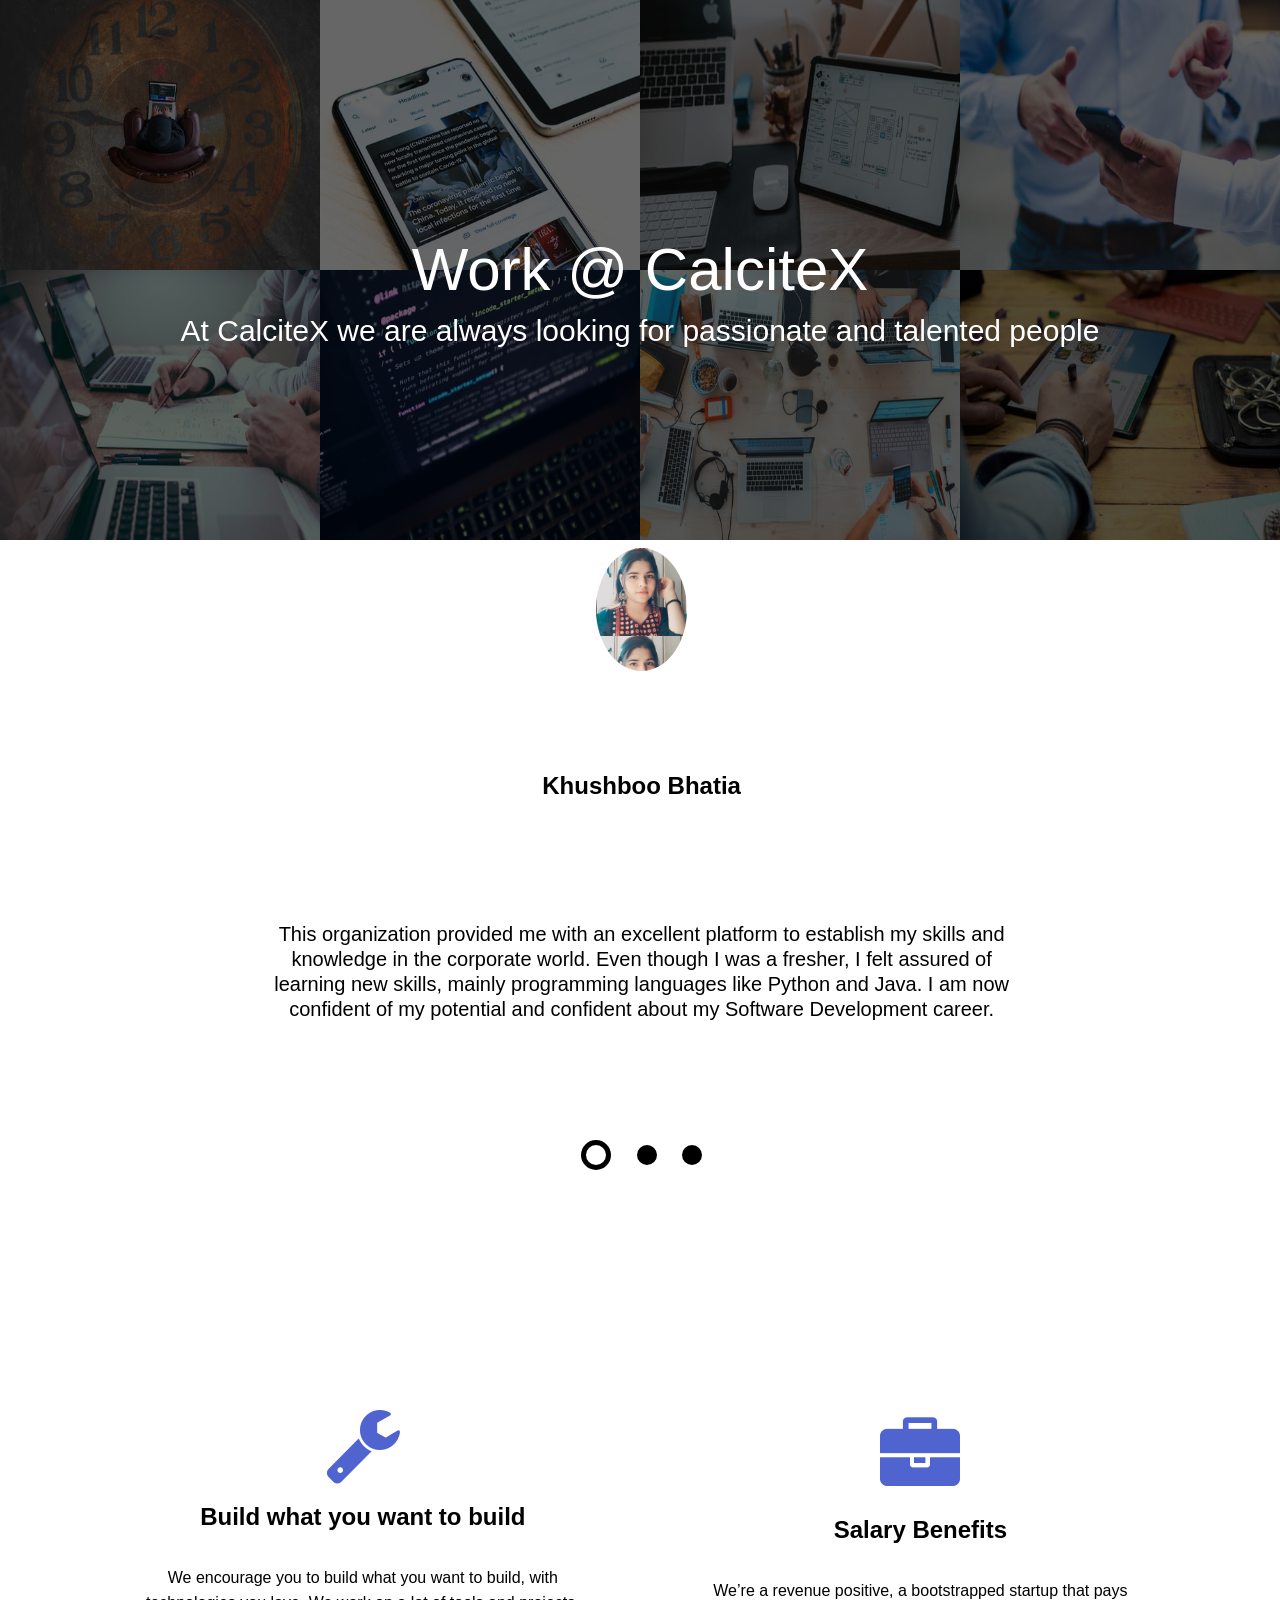
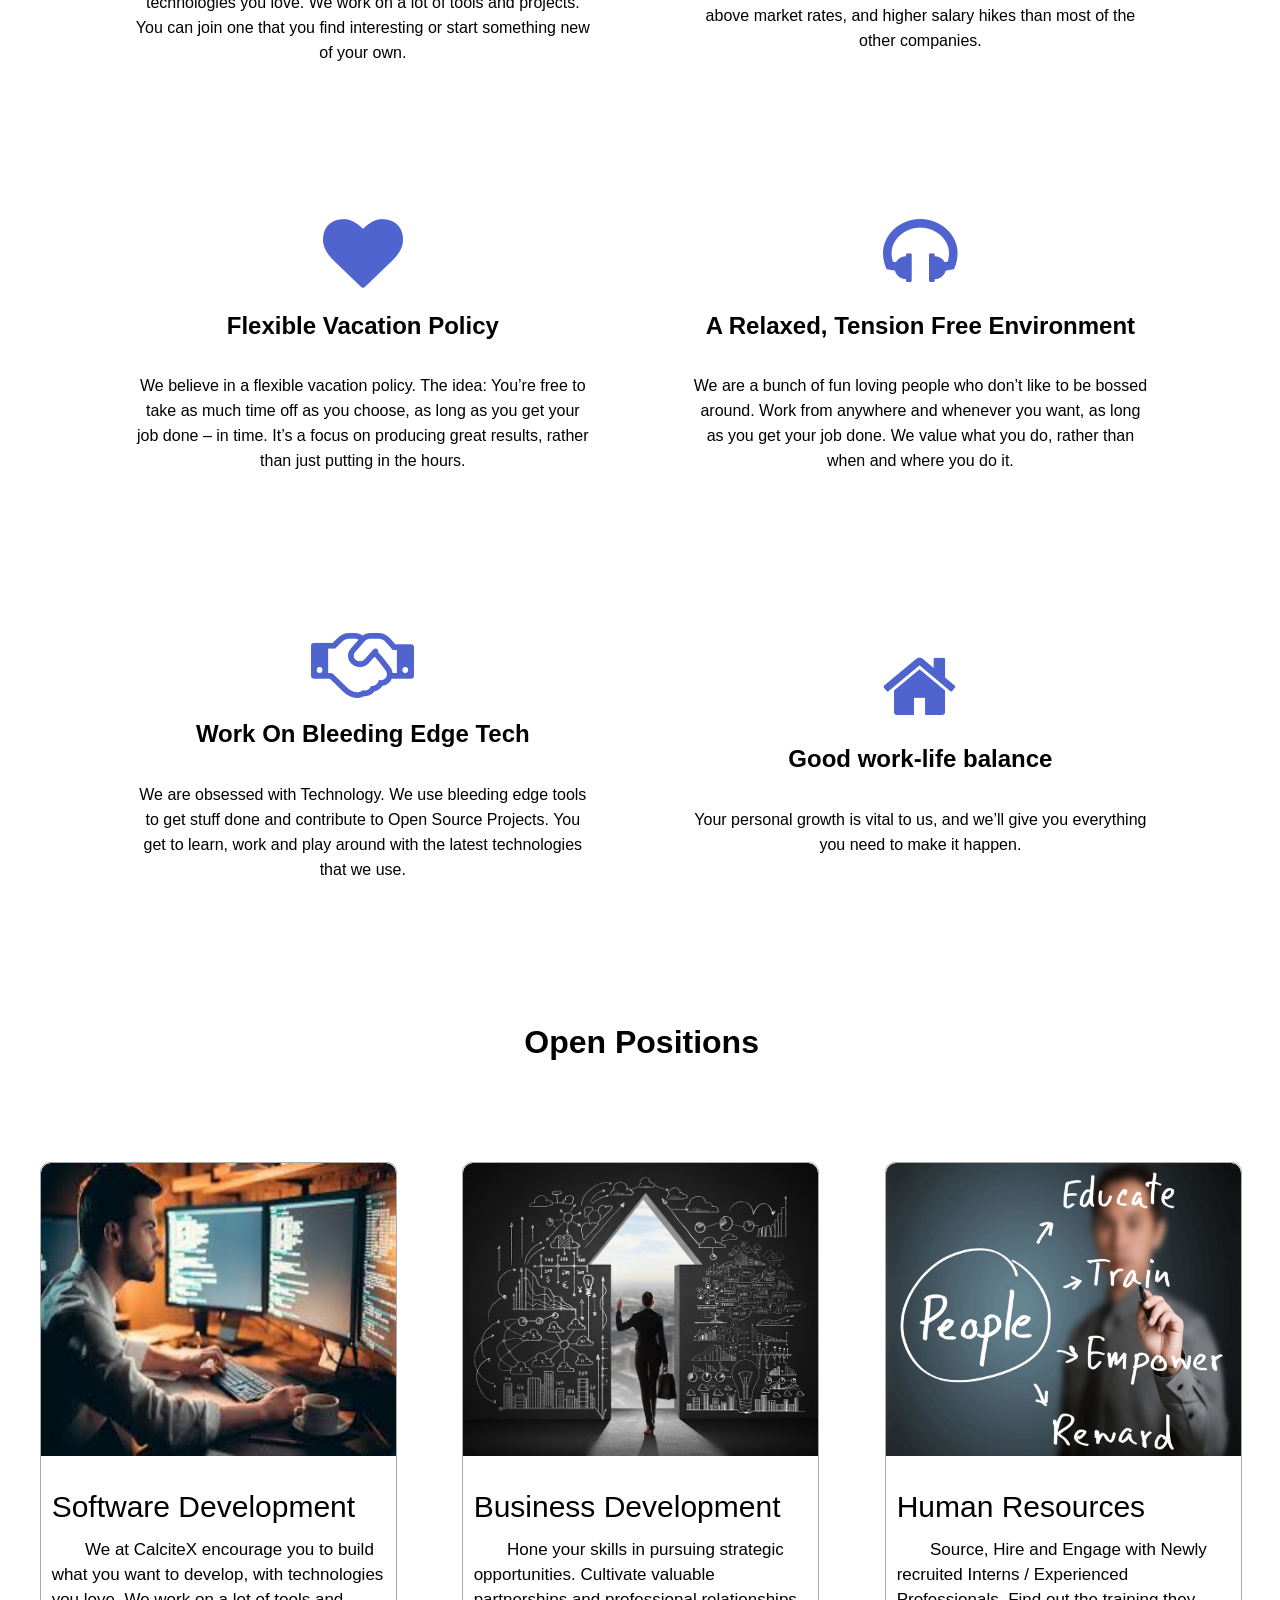
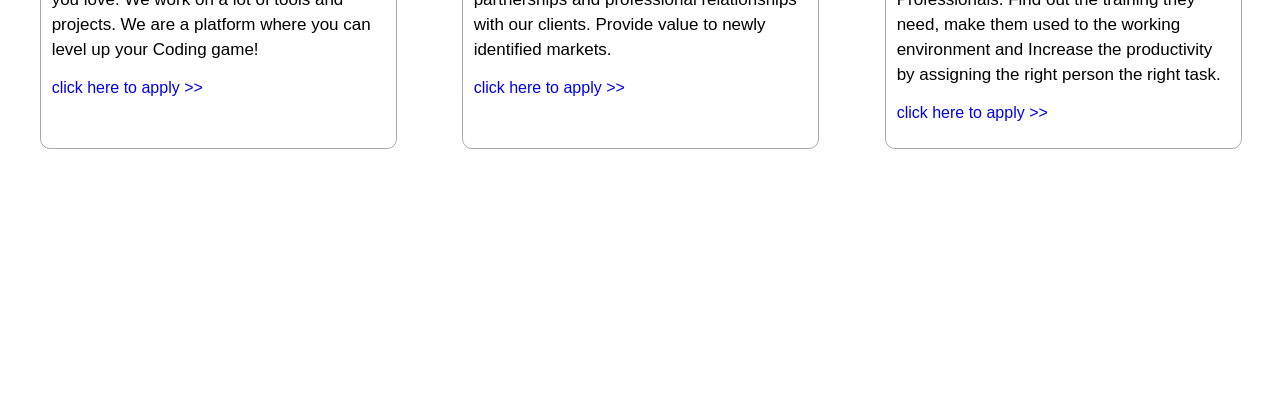
<file: careers.html>
<!doctype html>
<link rel="stylesheet" href="https://cdnjs.cloudflare.com/ajax/libs/font-awesome/4.7.0/css/font-awesome.min.css"/>
<title>Careers | CalciteX</title>
<style>
*{font-family:sans-serif;}
/*::-webkit-scrollbar{width:5px;background:white;}*/
/*::-webkit-scrollbar-thumb{width:95%;height:10%;background:black;border-radius:10px;}*/
body,html{height:100%;width:99.5%;}
#top{height:60%;width:100%;position:absolute;top:0;left:0;background:black;color:white;display:flex;flex-direction:column;justify-content:center;align-items:center;line-height:5%;color:white;}
#images{display:flex;flex-wrap:wrap;width:100%;height:100%;}
#images img{width:25%;height:50%;opacity:0.4;}
#top p:nth-child(2){font-size:60px;position:absolute;}
#top p:nth-child(3){font-size:30px;position:absolute;margin-top:12%;}

#test{width:100%;height:80%;margin-top:40%;overflow:hidden;}
#test-slide{width:400%;display:flex;height:80%;}
#test-image{width:7%;height:21%;border:1px solid transparent;border-radius:100%;background-position:top;background-size:100%;100%;}
#test-content{width:25%;height:100%;display:flex;flex-direction:column;justify-content:space-around;align-items:center;}
#test-content p{font-size:20px;width:60%;text-align:center;line-height:25px;}
#test-content i{font-size:80px;}
#test-box{width:100%;height:20%;display:flex;justify-content:center;align-items:center;margin-left:1%;}
.button{cursor:pointer;width:20px;height:20px;background:black;border:2px solid black;border-radius:100%;margin-right:2%;}

@keyframes first{from{margin-left:0%;} to{margin-left:-100%;}}
@keyframes second{from{margin-left:-100%;} to{margin-left:-200%;}}
@keyframes three{from{margin-left:-200%;} to{margin-left:-300%;}}

#perks{width:80%;display:flex;flex-wrap:wrap;justify-content:space-between;height:120%;margin:10% 10% 0% 10%;}
.perks-content{opacity:0;text-align:center;margin-bottom:3%;line-height:25px;width:45%;height:35%;display:flex;flex-direction:column;align-items:center;justify-content:center;}
#perks-content p{color:#444}

#bottom{margin:20% 20% 0% 20%;width:60%;height:20%;padding-bottom:15%;}
#bottom-box{width:100%;margin-top:10%;height:100%;display:flex;flex-direction:row;justify-content:space-between;align-items:center;}
#bottom-content{display:flex;flex-direction:column;justify-content:flex-end;height:80%;margin-left:0%;width:30%;margin-bottom:1%;border:2px solid #aaa;border-radius:5px;padding:1% 1% 3% 1%;}
@media only screen and (min-width:1500px){
#bottom-content{height:50%;}
#bottom-box{margin-top:5%;}
#test{height:50%;}
#perks{height:80%;}
}

.card{width:28%;height:65%;margin-top:5%;border-radius:10px;transition:1s;}
.card-front{border-radius:10px;background:#eee/*linear-gradient(130deg,#00fb 25%,#0f05)*/;display:flex;width:100%;height:100%;flex-direction:column;justify-content:center;align-items:center;}
.card-front p{font-size:30px;color:black;opacity:0;animation:opacityAnim 2s;animation-fill-mode:both;}

.card-back{overflow-y:scroll;border-radius:10px;opacity:1;width:100%;height:100%;border:1px solid #aaa;}
.card-back img{width:100%;height:50%;border-radius:10px 10px 0px 0px;opacity:0;animation:opacityAnim 2s;animation-fill-mode:both;}
#card-content{opacity:0;animation:opacityAnim 2s;animation-fill-mode:both;display:flex;flex-direction:column;justify-content:space-around;width:94%;padding:0% 3% 6% 3%;}
.card-back #card-content p:nth-child(1){font-size:30px;color:black;}
.card-back #card-content p:nth-child(2){margin-top:-5%;font-size:17px;line-height:25px;text-indent:10%;}
.card-back #card-content a{transition:1s;text-decoration:none;}

.card-back a:hover{margin-left:2%;transition:1s;}
#bottom-cards{height:100%;margin-top:3%;display:flex;justify-content:space-around;}

@keyframes opacityAnim{from{opacity:0;} to{opacity:1;}}
@keyframes widthAnim{from{width:0%;} to{width:95%;}}

.card-back{display:none;}
/*.card:hover{transform:rotateY(180deg);transition:1s;}
.card:hover .card-front{display:none;}
.card:hover .card-back{display:block;transform:rotateY(-180deg);}*/

@media only screen and (min-width:1500px){
#test-image{width:8%;height:35%;}
#bottom-cards{height:90%;}
#card{height:65%;width:25%;}
#card-content{height:43%;}
}


@keyframes zoom{from{transform:scale(0.8);opacity:0;} to{opacity:1;transform:scale(1);}}
</style>

<body onscroll="scrollFunction()">
<div id="top">
<div id="images">
<img src="images/work_time.jpeg">
<img src="images/work_app.jpeg">
<img src="images/work_design.jpeg">
<img src="images/work_support.jpeg">
<img src="images/work.jpeg">
<img src="images/work1.jpeg">
<img src="images/work2.jpeg">
<img src="images/work3.jpeg">
</div>
<p>Work @ CalciteX</p>
<p>At CalciteX we are always looking for passionate and talented people</p>
</div>

<div id="test">

<div id="test-slide">

<div id="test-content">
<!--<i class="fa fa-user-circle-o"></i>-->
<div style="background-image:url('testimonials/test1.jpeg')" id="test-image"></div>
<h2>Khushboo Bhatia</h2>
<p>This organization provided me with an excellent platform to establish my skills and knowledge in the corporate world. Even though I was a fresher, I felt assured of learning new skills, mainly programming languages like Python and Java. I am now confident of my potential and confident about my Software Development career.</p>
</div>

<div id="test-content">
<!--<i class="fa fa-user-circle-o"></i>-->
<div style="background-image:url('testimonials/test2.jpeg')" id="test-image"></div>
<h2>Shivani Sharma</h2>
<p>I have gained strong technical skills and applied them to real-world projects. With proper guidance, I have personally developed Applications for E-Commerce and linked them with Payment Gateways.  Since being in the Last year of my undergraduate degree, I feel confident after leading and developing a Major Project.</p>
</div>

<div id="test-content">
<!--<i class="fa fa-user-circle-o"></i>-->
<div style="background-image:url('testimonials/test3.jpeg')" id="test-image"></div>
<h2>Sai Rohith Reddy</h2>
<p>The Interview process was smooth after I Enchnaced my Web / App development skills. I was able to apply the skills I learned at my University; I was able to execute multiple projects in Python and C++; designed various Algorithms for Game development. My passion lies in Game development, and I plan to continue sharpening the skills I have acquired in this term.</p>
</div>

<div id="test-content">
<!--<i class="fa fa-user-circle-o"></i>-->
<div style="background-image:url('testimonials/test1.jpeg')" id="test-image"></div>
<h2>Khushboo Bhatia</h2>
<p>This organization provided me with an excellent platform to establish my skills and knowledge in the corporate world. Even though I was a fresher, I felt assured of learning new skills, mainly programming languages like Python and Java. I am now confident of my potential and confident about my Software Development career.</p>
</div>

</div>

<div id="test-box">
<button style="border:5px solid black;width:30px;height:30px;background:white;" class="button" onclick="buttonfun(0)"></button>
<button class="button" onclick="buttonfun(1)"></button>
<button class="button" onclick="buttonfun(2)"></button>
</div>

</div>

<div id="perks">

<div class="perks-content">
<i class="fa fa-wrench" style="font-size:80px;color:#5064d0"></i>
<h2>Build what you want to build</h2>
<p>We encourage you to build what you want to build, with technologies you love. We work on a lot of tools and projects. You can join one that you find interesting or start something new of your own.</p>
</div>

<div class="perks-content">
<i class="fa fa-briefcase" style="font-size:80px;color:#5064d0"></i>
<h2>Salary Benefits</h2>
<p>We’re a revenue positive, a bootstrapped startup that pays above market rates, and higher salary hikes than most of the other companies.</p>
</div>

<div class="perks-content">
<i class="fa fa-heart" style="font-size:80px;color:#5064d0"></i>
<h2>Flexible Vacation Policy</h2>
<p>We believe in a flexible vacation policy. The idea: You’re free to take as much time off as you choose, as long as you get your job done – in time. It’s a focus on producing great results, rather than just putting in the hours.</p>
</div>

<div class="perks-content">
<i class="fa fa-headphones" style="font-size:80px;color:#5064d0"></i>
<h2>A Relaxed, Tension Free Environment</h2>
<p>We are a bunch of fun loving people who don’t like to be bossed around. Work from anywhere and whenever you want, as long as you get your job done. We value what you do, rather than when and where you do it.</p>
</div>

<div class="perks-content">
<i class="fa fa-handshake-o" style="font-size:80px;color:#5064d0"></i>
<h2>Work On Bleeding Edge Tech</h2>
<p>We are obsessed with Technology. We use bleeding edge tools to get stuff done and contribute to Open Source Projects. You get to learn, work and play around with the latest technologies that we use.</p>
</div>

<div class="perks-content">
<i class="fa fa-home" style="font-size:80px;color:#5064d0"></i>
<h2>Good work-life balance</h2>
<p>Your personal growth is vital to us, and we’ll give you everything you need to make it happen.</p>
</div>

</div>

<!--<div id="bottom">

<h2>Open Positions</h2>

<div id="bottom-box">
<div id="bottom-content">
<h2>Software Development</h2>
<a href="https://forms.gle/4pSkmkoYtma6WJnm6">Submit Details</a>
</div>

<div id="bottom-content">
<h2>Sales</h2>
<a href="https://forms.gle/nTjocdbKgomHH4SA7">Submit Details</a>
</div>

<div id="bottom-content">
<h2>Human Resources</h2>
<a href="https://forms.gle/YVyuKJspe92vTRQk7">Submit Details</a>
</div>
</div>

</div>-->

<h1 style="text-align:center;margin-top:15%;">Open Positions</h1>
<div id="bottom-cards">

<div class="card">
<div class="card-front">
<div id="text-front">
<p>Software Development</p>
</div>
</div>
<div class="card-back">
<img src="images/software.jpg"/>
<div id="card-content">
<p>Software Development</p>
<p>We at CalciteX encourage you to build what you want to develop, with technologies you love. We work on a lot of tools and projects. We are a platform where you can level up your Coding game!</p>
<a href="https://forms.gle/4pSkmkoYtma6WJnm6">click here to apply >></a>
</div>
</div>
</div>

<div class="card">
<div class="card-front">
<div id="text-front">
<p>Business Development</p>
</div>
</div>
<div class="card-back">
<img src="images/business.jpg"/>
<div id="card-content">
<p>Business Development</p>
<p>Hone your skills in pursuing strategic opportunities. Cultivate valuable partnerships and professional relationships with our clients. Provide value to newly identified markets.</p>
<a href="https://forms.gle/nTjocdbKgomHH4SA7">click here to apply >></a>
</div>
</div>
</div>

<div class="card">
<div class="card-front">
<div id="text-front">
<p>Human Resources</p>
</div>
</div>
<div class="card-back">
<img src="images/resources.png"/>
<div id="card-content">
<p>Human Resources</p>
<p>Source, Hire and Engage with Newly recruited Interns / Experienced Professionals. Find out the training they need, make them used to the working environment and Increase the productivity by assigning the right person the right task.</p>
<a href="https://forms.gle/YVyuKJspe92vTRQk7">click here to apply >></a>
</div>
</div>
</div>

</div>

</body>


<script>

document.oncontextmenu=context;

function context(){
return false;
}

function scrollFunction(){
var perk=document.getElementsByClassName("perks-content");
var perks=document.getElementById("perks");
var ele=document.documentElement;
var cards=document.getElementById("bottom-cards");

if(perks.offsetTop-ele.scrollTop<200){
	for(i=0;i<perk.length;i++){
		perk[i].style.animationName="zoom";
		perk[i].style.animationDuration="1.5s";
		perk[i].style.animationTimingFunciton="linear";
		perk[i].style.animationFillMode="both";
		perk[i].style.animationDelay=i/6+"s";
	}
}

if(cards.offsetTop-ele.scrollTop<300 & window.innerWidth>1500){
	window.setTimeout(cardsFun,0);
}

if(cards.offsetTop-ele.scrollTop<200 & window.innerWidth<1500){
	window.setTimeout(cardsFun,0);
}

}

function cardsFun(){
var ele=document.documentElement;
var cards=document.getElementById("bottom-cards");
var card=document.getElementsByClassName("card");
var cardFront=document.getElementsByClassName("card-front");
var cardBack=document.getElementsByClassName("card-back");
	for(i=0;i<card.length;i++){
		card[i].style.transform="rotateY(180deg)";
		card[i].style.transition="1s";
		card[i].style.transitionDelay=i/3+"s";
		cardFront[i].style.display="none";
		cardBack[i].style.display="block";
		cardBack[i].style.transform="rotateY(-180deg)";
		cardBack[i].style.transition="1s";
	}
}

var interval=window.setInterval(testi,5000);
var index=-1;
var test=document.getElementById("test-slide");

function testi(){
index++;
index=index%3;
button_style((index+1)%3);
if(index==0) test.style.animationName="first";
if(index==1) test.style.animationName="second";
if(index==2) test.style.animationName="three";
test.style.animationDuration="1s";
test.style.animationFillMode="both";
}

function buttonfun(button_index){
clearInterval(interval);
if(button_index==0) test.style.animationName="three";
if(button_index==1) test.style.animationName="first";
if(button_index==2) test.style.animationName="second";
test.style.animationDuration="1s";
test.style.animationFillMode="both";
button_style(button_index);
index=button_index-1;
interval=window.setInterval(testi,5000);
}

function button_style(button_index){

var ar=document.getElementsByClassName("button");
for(i=0;i<ar.length;i++){
	ar[i].style.border="2px";
	ar[i].style.background="black";
	ar[i].style.width="20px";
	ar[i].style.height="20px";
}

ar[button_index].style.border="5px solid black";
ar[button_index].style.background="white";
ar[button_index].style.width="30px";
ar[button_index].style.height="30px";

}


</script>
</file>
<file: styles.css>
@import url('https://fonts.googleapis.com/css2?family=Poppins:wght@100;200;300;400;500;600;700;800;900&display=swap');
* {
    font-family: 'Poppins', sans-serif;
    margin: 0;
    padding: 0;
    outline: none;
    border: none;
    box-sizing: border-box;
    text-decoration: none;
    transition: all .2s linear;
    font-weight: normal;
    text-transform: capitalize;
    scroll-behavior:smooth;
}

::-webkit-scrollbar{width:10px;background:#15193d;}
::-webkit-scrollbar-thumb{width:100%;height:8%;background:#eeb0df;border-radius:10px;}

@font-face{
font-family:leftTextfont;
src:url('fonts/Audiowide-Regular.ttf');
}

@font-face{
font-family:tomorrow;
src:url('fonts/Tomorrow-Regular.ttf');
}

@font-face{
font-family:blinker;
src:url('fonts/Blinker-Regular.ttf');
}

@font-face{
font-family:logoFont;
src:url('fonts/PoiretOne-Regular.ttf');
}

@font-face{font-family:serviceFont;
src:url('fonts/poppinsItalic.ttf');
}

*{font-family:blinker;text-transform:none;}

body,html{
height:100%;
}

/*header*/

#header{
height:100vh;
margin-bottom:0px;
background-image:url('images/1.png');
background-size:100% 100%;
background-attachment:fixed;
}

@keyframes arrowAnim{from{bottom:7%;} to{bottom:3%;}}

#down-arrow{
animation:arrowAnim 0.8s linear infinite;
cursor:pointer;
text-decoration:none;
font-size:40px;
color:white;
position:fixed;
right:3%;
bottom:3%;
}

	

#headerImg{
position:fixed;
display:block;
margin-left:32%;
margin-top:31%;
width:40px;
height:40px;
}

.navbar{flex-direction:column;justify-content:space-between;align-items:center;padding-top:20px;display:none;}
.navbar p:nth-child(1){font-size:30px;color:white;text-shadow:1px 2px 2px white,3px 4px 5px darkblue;}
.navbar p:nth-child(2){font-style:italic;color:white;}


#navbar{position:fixed; z-index:1;}


#navbar ul{
display:flex;
flex-direction:row;
justify-content:space-between;
position:fixed;
width:100%;
background:transparent;
padding:10px 0px 15px 0px;
}

#navbar ul #links{
display:flex;
flex-direction:row;
justify-content:start;
margin-left:-5%;
padding-top:20px;
}

#navbar ul div:nth-child(1){
padding-top:10px;
margin-left:5%;
}

#navbar ul div:nth-child(1) a{
font-family:logoFont;
font-weight:bolder;
cursor:pointer;
font-size:30px;
color:white;
}



#navbar ul #links a{
cursor:pointer;
font-size:18px;
color:white;
margin-right:10%;
}

#header .mainBox .button{
padding:10px 20px 10px 20px;
display:inline;
border:1px solid black;
}

#header .mainBox .button a{
color:black;
margin-left:0%;
}

#header .mainBox{
display:flex;
flex-direction:column;
align-items:center;
}

#navbar ul #links a{
padding:3px 0px 6px 0px;
color:white;
border-radius:5px;
transition:0.2s;
}

#navbar ul #links a:nth-child(1):hover,a:nth-child(4):hover,a:nth-child(7):hover{
color:#eeb0df;
border-bottom:2px solid #eeb0df;
border-top:2px solid #eeb0df;
}

#navbar ul #links a:nth-child(2):hover,a:nth-child(5):hover{
color:#c6fdff;
border-bottom:2px solid #c6fdff;
border-top:2px solid #c6fdff;
}

#navbar ul #links a:nth-child(3):hover,a:nth-child(6):hover{
color:#ffa1a1;
border-bottom:2px solid #ffa1a1;
border-top:2px solid #ffa1a1;
}

#header .mainBox .button a:hover{
color:white; 
}

#header .mainBox .desc{
margin-top:25%;
}

@media only screen and (min-width:1500px){
#header ul #links{
display:flex;
flex-direction:row;
justify-content:center;
width:100%;
margin-left:0%;
padding-top:20px;
}

#navbar ul #links a{
margin-right:15%;
}

#headerImg{
margin-top:36.5%;
margin-left:33%;
}

}

@media only screen and (max-width:1000px){

#headerImg{
display:none;
}

.navbar{
display:flex;
}

#header{
background:black;
background-image:none;
width:100%;
margin:0%;
}

#header .mainBox{
margin-top:40%;
color:white;
}

#header .mainBox .button{
padding:10px 20px 10px 20px;
display:inline;
border:1px solid white;
}

#header .mainBox .button a{
color:white;
margin-left:0%;
}

#navbar ul{
display:none;
}

}


/*about us*/

#aboutus{font-family:sans-serif;padding:0% 0px 0px 0px;background-size:100% 100%;background-image:url('images/2.png');display:flex;flex-direction:row;justify-content:space-around;}
#aboutus #leftbox{width:40%;color:white;font-weight:lighter;height:100%;justify-content:center;flex-direction:column;display:flex;align-items:start;margin-top:0%;padding:0% 0% 10% 5%;}
#aboutus #rightbox{width:60%;padding:10% 0px 5% 50px;display:flex;flex-direction:column;justify-content:flex-end;}
#aboutus #rightbox .doubleBox{transform:scale(0);width:100%;height:30%;margin-top:3%;display:flex;flex-direction:row;flex-wrap:wrap;justify-content:flex-end;align-items:flex-end;}
#aboutus #rightbox .doubleBox #contentBox{color:white;align-items:center;width:50%;height:100%;display:flex;flex-direction:row;}
#aboutus #rightbox .doubleBox #contentBox h2{color:#c6fdff;font-family:tomorrow;}
#aboutus #rightbox .doubleBox #contentBox img{transform:scale(1);width:100%;height:100%;}
#aboutus #rightbox .doubleBox #contentBox .mainBox{font-family:blinker;color:white;width:60%;line-height:25px;height:100%;margin-top:0;border:1px solid transparent;}
#aboutus #rightbox .doubleBox #contentBox div:nth-child(1){width:20%;}
#aboutus #rightbox .doubleBox #contentBox{justify-content:space-around;}

@media only screen and (min-width:1500px){
#aboutus #rightbox .doubleBox #contentBox .mainBox{width:50%;}
#aboutus #rightbox .doubleBox #contentBox div:nth-child(1){width:18%;}
#aboutus #rightbox .doubleBox #contentBox{justify-content:center;}
#aboutus #leftbox{margin-top:0%;}
#aboutus #rightbox .doubleBox #contentBox{align-items:start;}
#aboutus #leftbox{padding:0% 0% 10% 10%;}
#aboutus #rightbox{width:60%;padding-top:10%;}
}

@media only screen and (max-width:1000px){
#aboutus{display:flex;flex-direction:column;align-items:center;}
#aboutus #leftbox{width:100%;}
#aboutus #rightbox{width:100%;}
}
/*
#aboutus{
margin-top:50px;
margin-bottom:80px;
}

#aboutus .top{
border:transparent;
width:100%;
height:200px;
background:rgb(211,211,211);
border-radius:10px;
padding-top:10px;
}


#aboutus .bottom{
border:transparent;
width:80%;
margin-top:-100px;
margin-left:10%;
padding:30px 10px 50px 20px;
background:white;
border-radius:10px;
font-size:20px;
box-shadow:1px 1px 2px black;
}

#aboutus .bottom li:nth-child(2),#aboutus .bottom li:nth-child(4){
text-indent:10%;
}

#aboutus .bottom li{
list-style-type:none;
}

@media screen and (max-width:1000px){
#aboutus .top{
text-align:center;
}

#aboutus .bottom{
font-size:15px;
width:100%;
margin-left:1%;
margin-right:2%;
}
}*/




/*our services*/

#ourServices{height:110%;width:100%;padding-top:0px;background-size:100% 100%;background-image:url('images/3.png');}
#ourServices #main{cursor:pointer;border:1px solid transparent;color:black;font-weight:bolder;border-radius:5px;text-align:center;margin-left:100px;transition:2s;}
#ourServices #mainService{margin-top:0px;display:flex;justify-content:space-between;}
@media only screen and (min-width:1500px){
#ourServices #main{margin-top:10%;}
}
#ourServices #main .imgServices{animation:rotateWheel 4s linear infinite;transition:2s;}
#contentService{color:white;border:1px solid transparent;text-align:left;padding-left:15px;width:100px;border-radius:10px;}
#ourServices .services{border:1px solid transparent;padding:10px;width:0px;margin-left:130px;text-align:center;animation-fill-mode:both;animation-timing-function:ease-out;opacity:0;display:none;color:white;transition:1s;cursor:pointer;}
@keyframes rotateWheel{from{transform:rotate(0deg) translate(0px) rotate(0deg);} to{transform:rotate(360deg) translate(0px) rotate(360deg);}}
#ourServices #one0{position:absolute;transform:rotate(50deg) translateY(180px) rotate(-50deg);}
#ourServices #one1{position:absolute;transform:rotate(110deg) translateY(250px) rotate(-110deg);}
#ourServices #one2{position:absolute;transform:rotate(180deg) translateY(300px) rotate(-180deg);}
#ourServices #one3{position:absolute;transform:rotate(250deg) translateY(250px) rotate(-250deg);}
#ourServices #one4{position:absolute;transform:rotate(305deg) translateY(180px) rotate(-305deg);}
/*position:absolute;transform:rotate(150deg) translateY(320px) rotate(-150deg);*/
/*#ourServices #one5{position:absolute;transform:rotate(310deg) translateY(180px) rotate(-310deg);}*/
@keyframes servicesAnim{from{opacity:0;} to{opacity:1;}}

@keyframes opacityAnim{from{opacity:0;} to{opacity:1;}}
@keyframes opacity1Anim{from{opacity:0;} to{opacity:1;}}
#ourServices #heading{font-size:80px;white-space:pre;font-family:leftTextfont;border:1px solid transparent;width:95%;height:10%;margin:2% 0% 0% -30%;border-radius:10px;color:#ffa1a1;padding-top:2px;}
#ourServices #innercontent {line-height:30px;font-family:serviceFont;font-size:22px;border:1px solid transparent;width:92%;height:80%;margin:2% 0% 0% 2%;border-radius:10px;color:white;padding:10px 0px 0px 0px;}
#ourServices #innercontent p{font-family:blinker;text-indent:0%;}
#ourServices #innercontent li{font-family:blinker;}

@media only screen and (min-width:1500px){
#ourServices{height:100%;}
#ourServices #heading{margin-top:40%;margin-left:-5%;}
}

@media only screen and (max-width:1000px){
#ourServices #mainService{
display:flex;
flex-direction:column;
align-items:start;
justify-content:space-between;}
}

/*.services {
    padding-bottom:50px;
	padding-top:50px;
    background-color: #000;
    text-align: center;
}*/

.cen {
    max-width: 1200px;
    margin: auto;
    overflow: hidden;
    padding: 20px;
}
h2{
  color:white;

}
.heading {
    text-align: center;
    padding: 1rem;
    color: black;
    font-size: 3rem;
    text-shadow: 0 .3rem .5rem rgba(0, 0, 0, .1);
    font-weight: bolder;
    text-transform: uppercase;
    letter-spacing: .2rem;
}
.service {
    display: inline-block;
    width: calc(100% / 3);
    margin: 0 -2px;
    padding: 20px;
    box-sizing: border-box;
    cursor: pointer;
    transition: 0.4s;
}

.service:hover {
    background: rgb(255, 2, 108);
}

.service i {
    color: #e2e7ec;
    font-size: 34px;
    margin-bottom: 30px;
}

.service h2 {
    font-size: 18px;
    text-transform: uppercase;
    font-weight: 500;
    margin: 0;
}

.service p {
    color: rgb(243, 221, 221);
    font-size: 15px;
    font-weight: 500;
}


@media screen and (max-width: 1000px) {
    .services{
		padding-bottom:0px;
		padding-top:0px;
    }
	.service{
		width:100%;
	}
}




/* worx start*/
.worx{
display:flex;
flex-direction:row;
justify-content:center;
margin-top:50px;
margin-bottom:50px;
}

.worx div:nth-child(1){
width:30%;
font-size:20px;
}

.worx div:nth-child(1) ul img{
width:20px;
height:20px;
}

.worx div:nth-child(2){
display:flex;
flex-direction:row;
justify-content:center;
flex-wrap:wrap;
width:50%;
}

.worx div:nth-child(2) img{
width:33%;
height:200px;
}

.h1{
text-align:center;
}


@media (max-width:1000px){
.worx{
flex-direction:column;
align-items:center;
justify-content:center;
}

.h1{
text-align:start;
}

.worx div:nth-child(1){
width:100%;
margin-bottom:30px;
}

.worx div:nth-child(2){
width:95%;
}

.worx div:nth-child(2) img{
width:33%;
height:100px;
}


}

/* worx end */

#skills{
 display: flex;
 flex-direction:row;
 justify-content:space-between;
 height:100%;
background-image:url('images/4.png');
background-size:100% 100%;
}

.skills {

   width:70%;
    padding-top:40px;
    margin-bottom:0px;
   padding-left:5%;
   padding-right:5%;
    padding-top:70px;
    padding-bottom:70px;
}

#skillsLeft{
display:flex;
font-family:leftTextfont;
align-items:center;
font-size:80px;
width:30%;
color:#EEB0DF;
margin-left:5%;
}

@media only screen and (min-width:1500px){
#skillsLeft{margin-left:10%;}
}

.skill-bars {
    color:white;
    padding: 25px 30px 25px;
    width: 95%;
    height:100%;
    display:flex;
    flex-direction:column;
    justify-content:space-around;
    margin-left:2%;
    border-radius: 10px;
}

.accordion{
width:100%;
margin-left:0%;
margin-top:5%;
}

.skill-bars .bar {
    margin: 20px 0;
display:flex;
flex-direction:row;
}

.skill-bars .bar:first-child {
    margin-top: 0px;
}

.skill-bars .bar .info {
    margin-bottom: 5px;
}

.skill-bars .bar .info span {
    font-weight: 500;
    font-size: 17px;
    opacity: 0;
    animation: showText 0.5s 1s linear forwards;
}

@keyframes showText {
    100% {
        opacity: 1;
    }
}

.skill-bars .bar .progress-line {
    height: 10px;
    width: 100%;
    background: #FEB0DF;
    position: relative;
    transform: scaleX(0);
    transform-origin: left;
    border-radius: 10px;
    box-shadow: inset 0 1px 1px rgba(0, 0, 0, 0.05), 0 1px rgba(255, 255, 255, 0.8);

}

@keyframes animate {
    100% {
        transform: scaleX(1);
    }
}

.bar .progress-line span {
    height: 100%;
    position: absolute;
    border-radius: 10px;
    transform: scaleX(0);
    transform-origin: left;
    background: #fff;
    animation: animate 1s 1s cubic-bezier(1, 0, 0.5, 1) forwards;
}

.bar .progress-line.html span {
    width: 93%;
}

.bar .progress-line.css span {
    width: 80%;
}

.bar .progress-line.jquery span {
    width: 88%;
}

.bar .progress-line.python span {
    width: 90%;
}

.bar .progress-line.mysql span {
    width: 82%;
}



@keyframes showText2 {
    100% {
        opacity: 1;
    }
}

.dis {
    display: flex;
}



.contentBx {
    position: relative;
    margin: 10px 20px;
}

.label {
    position: relative;
    padding: 10px;
    background: rgb(255, 2, 108);
    color: #fff;
    cursor: pointer;
}

.label::before {
    content: '+';
    position: absolute;
    top: 50%;
    right: 20px;
    transform: translateY(-50%);
    fontsize: 1.5em;
}

.active .label::before {
    content: '-';
}

.content {
    position: relative;
    background: #fff;
    height: 0;
    text-indent:50px;
    overflow: hidden;
    transition: 0.5s;
    overflow-y: auto;
}

.active .content {
    height:auto;
    padding: 10px 0px 30px 0px;
}

@media (max-width:1000px){
.skills{
padding-left:5%;
padding-right:10%;
display:flex;
flex-direction:column;
align-items:center;
}

.skill-bars{
width:100%;
padding:5%;
margin-bottom:50px;
}

.accordion{
width:100%;
margin-left:0%;
}
}


@media (min-width:1500px){


.skill-bars{
width:95%;
}

.accordion{
width:100%;
}
}

/*our team*/

#ourTeam{color:white;background:rgb(225,1,88);height:100%;display:flex;width:100%;overflow-y:scroll;}
#ourTeam #Teamleftbox{width:30%;height:100%;display:flex;flex-direction:column;align-items:flex-start;justify-content:center;}
#ourTeam #Teamrightbox{width:70%;height:100%;padding:2% 5% 2% 5%;}
@keyframes imgBackgroundAnim{from{background:black;} to{background:;}}
@keyframes imgBackgroundAnim1{from{background:white;} to{background:black;}}
#ourTeam #detailsBox{width:100%;height:100%;margin-top:5%;display:none;}
#ourTeam #textBox1{height:30%;width:96%;display:flex;padding:2%;}
#ourTeam #textBox2{height:70%;width:96%;display:flex;padding:2%;}
#ourTeam #backImg{margin-left:1%;cursor:pointer;}
#ourTeam #backImg:hover{margin-left:-1%;transition:1s;}
#ourTeam #TeamMainBox{width:100%;height:100%;display:flex;justify-content:space-around;flex-wrap:wrap;}
#ourTeam .detailsEmployeeIcon{font-size:30px;}

@media only screen and (min-width:1500px){
#ourTeam #textBox1{height:15%;}
#ourTeam #textBox2{height:85%;}
}


/* work start*/

#workflow{display:flex;flex-direction:row;height:100%;background-size:100% 100%;background-image:url('images/6.png');}
#workflow #workleftBox{width:35%;display:flex;height:100%;flex-direction:column;justify-content:center;}
#workflow #workrightBox{width:65%;}
#workflow #videoBox{width:100%;height:70%;}
#workflow #nextButton{margin-left:35%;cursor:pointer;width:200px;height:200px;color:black;background:white;margin-top:20%;border-radius:5px;}
#workflow #leftmsg{font-family:leftTextfont;color:#FFA1A1;text-align:center;margin-top:1%;border-radius:5px;font-size:80px;}
#workflow #rightmsg{text-align:center;color:white;margin-top:1%;border-radius:5px;font-size:20px;}
@media only screen and (min-width:1500px){
#workflow #videoBox{width:100%;height:70%;}
#workflow #nextButton{margin-left:30%;margin-top:20%;width:40%;height:40%;}
}


/*responsive page start*/

#Responsive{color:white;width:100%;overflow:hidden;height:100%;background-size:100% 100%;overflow:hidden;background:url('images/5.png');}
#responsive-top{width:80%;height:100%;margin-left:10%;margin-right:10%;overflow-x:hidden;}
#Responsive #ResponsiveBox{width:400%;height:90%;display:flex;flex-direction:row;animation-fill-mode:both;}
#Responsive #ResponsiveBox .ResponsiveDiv{width:25%;height:100%;animation:imgAnim 1s;display:flex;align-items:center;justify-content:space-around;}
#Responsive #ResponsiveBox div:nth-child(1) img{width:30%;height:60%;}
#Responsive #ResponsiveBox div:nth-last-child(1) img{width:30%;height:60%;}

@media only screen and (min-width:1500px){
#Responsive #ResponsiveBox .ResponsiveDiv{justify-content:center;}
#responsive-top{width:80%;margin-left:10%;margin-right:10%;}
#Responsive #ResponsiveBox div:nth-child(1) img{width:30%;height:40%;}
#Responsive #ResponsiveBox div:nth-last-child(1) img{width:30%;height:40%;}
}

#Responsive #circles{display:flex;justify-content:center;height:10%;}
#Responsive #circles #circle0,#circles #circle1,#circles #circle2{margin-right:2%;width:20px;cursor:pointer;height:20px;border:1px solid black;border-radius:100%;transition:2s;}
@keyframes imgAnim{from{opacity:0;} to{opacity:1;}}
@keyframes scrollAnim{from{margin-left:0%} to{margin-left:-100%;}}
@keyframes scrollAnim1{from{margin-left:-100%} to{margin-left:-200%;}}
@keyframes scrollAnim2{from{margin-left:-200%} to{margin-left:-300%;}}

@media only screen and (min-width:1500px){
#Responsive #circles #circle0,#circles #circle1,#circles #circle2{width:10px;height:10px;}
#Responsive{background-size:100% 100%;}
}


.works {
    text-align: center;
    margin-top:30px;
    margin-bottom:20px;
    padding-top:50px;
    padding-bottom:50px;
}

.cen {
    max-width: 1200px;
    margin: auto;
    overflow: hidden;
    padding: 20px;
}

h2 {
    color: gray;
}

.heading {
    text-align: center;
    padding: 1rem;
    color: black;
    font-size: 3rem;
    text-shadow: 0 .3rem .5rem rgba(0, 0, 0, .1);
    font-weight: bolder;
    text-transform: uppercase;
}

.work {
    display: inline-block;
    width: calc(100% / 7);
    margin: 2 2px;
    padding: 20px;
    box-sizing: border-box;
    cursor: pointer;
    transition: 0.4s;
    border: 2px solid gray;
}

.work:hover {
    background: lightgray;
}

.work i {
    color: rgb(255, 2, 108);
    font-size: 34px;
    margin-bottom: 30px;
}

.work h2 {
    font-size: 18px;
    text-transform: uppercase;
    font-weight: 500;
    margin: 0;
}

@media (max-width: 1000px) {
    .work {
        width: 100%;
        margin-bottom: 4px;
    }
   .works{
	padding-right:10%;
	padding-left:10%;
}
}

@media screen and (max-width: 500px) {
    .work {
        width: 100%;
        margin-bottom: 4px;
    }
}


/* work ends */


/* clients */

.client {
    width: 90%;
    margin: auto;
    overflow: hidden;
}

.client ul {
    padding: 0px;
    margin: 0px;
}

.client ul li {
    float: left;
    list-style: none;
    width: 20%;
    margin: 20px 0px 20px 55px;
    box-sizing: border-box;
}



.container ul li .cli {
    width: 100%;
    height: 50px;
}

img {
    width: 190px;
}

@media screen and (max-width: 1250px) {
    .client ul li {
        width: 40%;
        margin-left: 40px;
    }
}


/* clients */


/*pricing*/

.price-table {
    padding: 60px 30px 0px 30px;
}

.price {
width:24%;
}

.price_box{
display:flex;
flex-direction:row;
justify-content:space-around;
margin-top:50px;
}

.price-head {
    background-color: rgb(255, 2, 108);
    display: inline;
    float: left;
    padding: 10px 5px;
    text-align: center;
    width: 100%;
}

.price-head h2 {
    color: #fff;
    font-size: 30px;
    font-weight: bold;
    margin-bottom: 0;
    padding: 5px;
    text-transform: uppercase;
}

.price-head p {
    color: #ccc;
    font-size: 25px;
    font-weight: bold;
    line-height: 30px;
}

.price-content {
    display: inline;
    float: left;
    width: 100%;
    padding: 0 15px;
}

ul li {
    border-bottom: 1px solid #fff;
    padding: 15px 10px;
    list-style: none;
}

ul li :last-child {
    border: none;
}

.price-bottom {
    display: inline;
    float: left;
    padding: 15px 15px 30px;
    text-align: center;
    width: 100%;
}

.buy-btn {
    background-color: rgb(255, 2, 108);
    border-radius: 3px;
    color: #fff;
    display: inline-block;
    font-size: 18px;
    padding: 15px 50px;
    transition: all 0.5s;
}

.buy-btn:hover {
    border-color: 1px solid #fff;
    background-color: lightgray;
    color: rgb(255, 2, 108);
}

a:hover {
    text-decoration: none;
    color: #fff;
}

@media screen and (max-width:1000px) {
   .price-table{
	padding:30px 10% 30px 10%;
	}
    .price{
	width:100%;
	margin-bottom:30px;
	}
     .price_box{
	flex-direction:column;
	align-items:center;
	}
}

@media (min-width:1500px){
.price{
width:20%;
}

.price-table{
padding:0px;
}

.price_box{
justify-content:space-around;
}
}


/* pricing ends */


/* contact us*/
/*
#contact {
height:100%;
width:100%;
background:url('images/7.png');
background-size:100% 100%;
    background-size: cover;
    justify-content: center;
    align-items: center;
    padding-bottom:50px;
    padding-top:5%;
}

@media only screen and (min-width:1500px){
#contact{
padding-top:15%;
}
}

.contact-section {
    width: 100%;
    display: flex;
    justify-content: center;
    align-items: center;
}

.contact-info {
    color: #fff;
    max-width: 500px;
    line-height: 20px;
    padding-left: 0px;
    font-size: 18px;
}

.contact-form {
    max-width: 500px;
    margin-right: 10px;
}

.contact-info,
.contact-form {
    flex: 1;
}

.contact-form .text-box {
    background: #000;
    width: calc(100% - 10px);
    display: flex;
    height: 20px;
    padding: 12px;
    font-size: 15px;
    border-radius: 5px;
    box-shadow: 0 1px 1px rgba(0, 0, 0, 0.1);
    margin-bottom: 20px;
    border: 2px solid #EEB0DF;
}

.nm {
    display: flex;
}

.contact-form .text-box:first-child {
    margin-right: 15px;
}

.contact-form textarea {
    background: #000;
    color: #fff;
    width: 100%;
    display: flex;
    padding: 12px;
    font-size: 15px;
    min-height: 300px;
    max-height: 250px;
    resize: vertical;
    border-radius: 5px;
    box-shadow: 0 1px 1px rgba(0, 0, 0, 0.1);
    margin-bottom: 20px;
    border: 2px solid #EEB0DF;
}

.contact-form .send-btn {
    float: right;
    background:#EEB0DF;
    color: #000;
    border: none;
    border-radius: 50px;
    width: 200px;
    height: 40px;
    font-size: 15px;
    font-weight: 600;
    letter-spacing: 2px;
    cursor: pointer;
    transition: 0.3s;
    transition-property: background;
    width: calc(100%);
}

.contact-form .send-btn:hover {
    background: #fff;
}

@media screen and (max-width: 768px) {
    .contact-section {
        flex-direction: column;
    }
    .contact-info,
    .contact-form {
        margin: 30px 50px;
    }
    .contact-form h2 {
        font-size: 30px;
    }
    .contact-form .text-box span {
        width: 100%;
    }
    .copy {
        font-size: 12px;
    }
    .nm {
        display: block;
    }
    .social {
        width: 200px;
        text-align: center;
        position: relative;
        transform: translate(-20%, -40%);
    }
}

.social {
}

.social a {
    display: inline-flex;
    text-decoration: none;
    color: black;
    border: 1px solid white;
    padding: 1px 1px;
    margin: 0 10px;
    font-size: 20pt;
    justify-content: center;
    width: 30px;
    height: 30px;
    border-radius: 10px;
    transition: 0.2s;
    background-color: white;
}

.social a i {
    transition: 0.8s;
}

.social a:hover {
    transform: scale(1.1);
    background-color: black;
    border: 1px solid white;
    color: white;
}

.footer {
    margin-top:5%;
    display: flex;
    flex-direction:row;
    justify-content:space-around;
    background-color: transparent black;
    margin-left:-5%;
}

@media (max-width:1000px){

#contact{
padding-top:0px;
margin-top:30px;
}

.footer{
flex-direction:column;
align-items:center;
justify-content:center;
margin-top:50px;
}

.footer .copy{
font-size:20px;
}

.footer .social{
margin-top:50px;
width:80%;
margin-left:35%;
}

}


@media (min-width:1500px){
.footer{
margin-left:10%;
margin-right:10%;
}
}



/* contact us end */

/*contact us*/
#contact{height:160%;width:100%;display:flex;background:url('images/7.png');background-size:100% 100%;}
#contact-left{width:30%;height:100%;display:flex;margin-left:5%;align-items:center;color:#EEB0DF;font-size:80px;font-family:leftTextfont;}
#contact-right{padding:0% 5% 0% 5%;width:65%;height:100%;font-family:blinker;}
#contact-right form p:nth-child(1){font-size:30px;font-family:tomorrow;color:white;padding:20% 0% 5% 0%;}
#contact-right input[type="text"],textarea{width:95%;padding:5% 0% 0% 1%;color:white;font-size:20px;background:none;border-bottom:1px solid white;}
#contact-right input[type="submit"]{width:95%;padding:2% 0% 2% 0%;font-size:20px;margin-top:5%;background:#EEB0DF;color:black;cursor:pointer;border-radius:5px;}
#contact-desc{display:flex;justify-content:space-between;margin-top:5%;color:white;font-size:20px;}

@media only screen and (min-width:1500px){
#contact{height:130%;}
#contact-left{margin-left:10%;}
#contact-right input[type="text"],textarea{width:70%;}
#contact-right input[type="submit"]{width:70%;}
}


#footer{height:100%;justify-content:center;background:black;color:white;display:flex;flex-direction:column;align-items:center;}
#footer p:nth-child(1){font-size:40px;font-family:leftTextfont;}
#footer p:nth-child(2){font-size:30px;font-family:tomorrow;margin-top:1%;}
#footer p:nth-child(3){font-size:20px;font-family:blinker;margin-top:5%;}
#footer p{font-size:20px;margin-top:0.5%;}
#footer i{font-size:25px;}
#footer a{cursor:pointer;text-decoration:none;}
#footer div{margin-top:2%;width:5%;justify-content:space-between;}


@keyframes mobile{from{width:0%;} to{width:100%;}}
</file>
